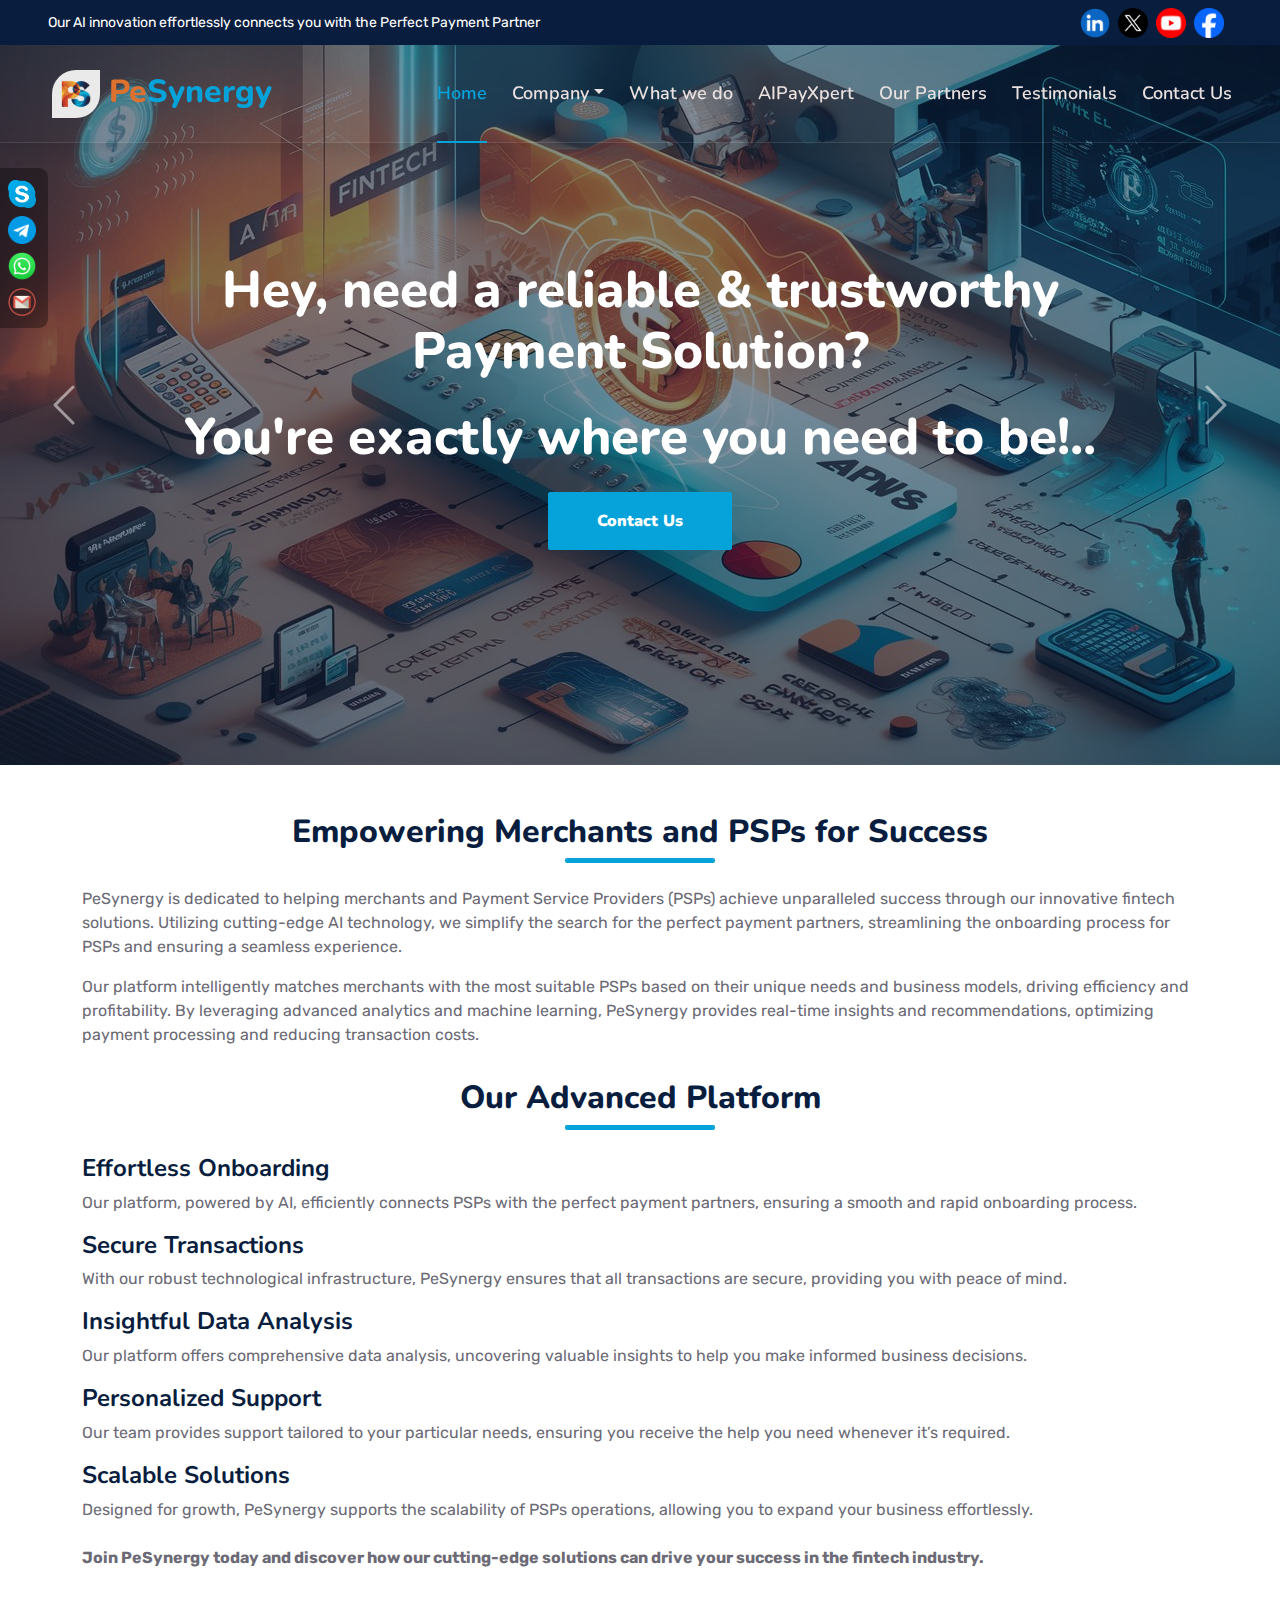
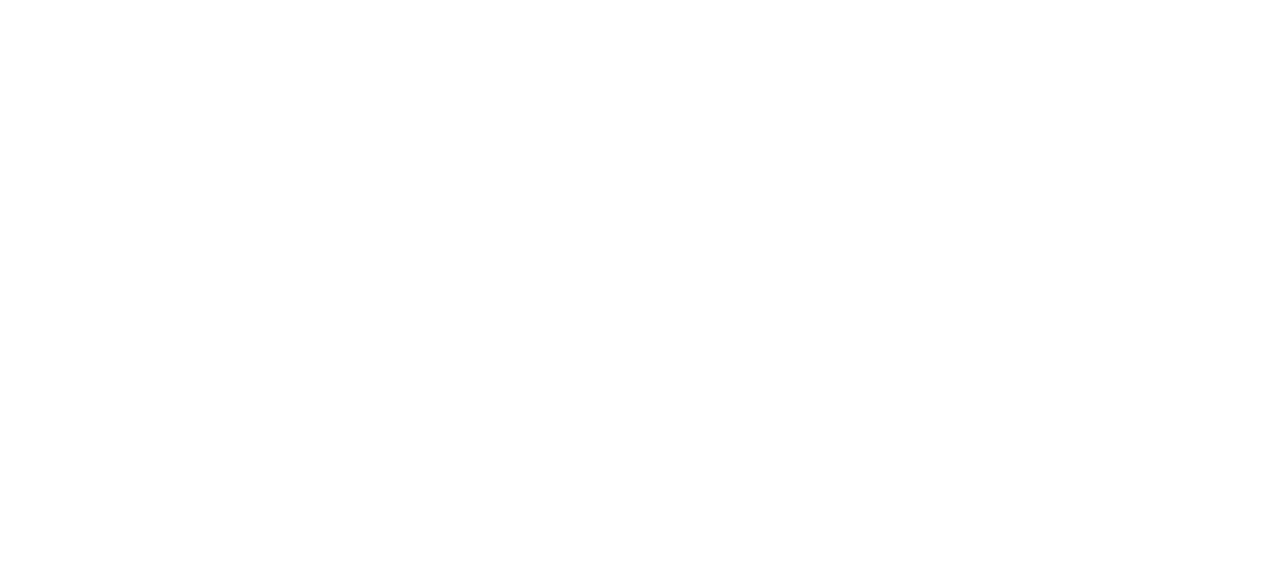
<file: index.html>
<!DOCTYPE html>
<html lang="en">
<head>
    <meta charset="utf-8">
    <title>Home Page</title>
    <meta content="width=device-width, initial-scale=1.0" name="viewport">
    <meta content="Innovative AI Payment Solutions" name="keywords">
    <meta content="Innovative AI Payment Solutions" name="description">

    <!-- Favicon -->
    <link href="img/logo1.png" rel="icon">

    <!-- Google Web Fonts -->
    <link rel="preconnect" href="https://fonts.googleapis.com">
    <link rel="preconnect" href="https://fonts.gstatic.com" crossorigin>
    <link href="https://fonts.googleapis.com/css2?family=Nunito:wght@400;600;700;800&family=Rubik:wght@400;500;600;700&display=swap" rel="stylesheet">

    <!-- Icon Font Stylesheet -->
    <link href="https://cdnjs.cloudflare.com/ajax/libs/font-awesome/5.10.0/css/all.min.css" rel="stylesheet">
    <link href="https://cdn.jsdelivr.net/npm/bootstrap-icons@1.4.1/font/bootstrap-icons.css" rel="stylesheet">

    <!-- Libraries Stylesheet -->
    <link href="lib/owlcarousel/assets/owl.carousel.min.css" rel="stylesheet">
    <link href="lib/animate/animate.min.css" rel="stylesheet">

    <!-- Customized Bootstrap Stylesheet -->
    <link href="css/bootstrap.min.css" rel="stylesheet">

    <!-- Template Stylesheet -->
    <link href="css/style.css" rel="stylesheet">
    <style>
        .footer-logo:hover{
            transform: scale(1.1);
            transition: all 300ms ease;
        }
        .imgicon{
            width: 30px;
            height: 30px;
        }
        .imgicon:hover{
            width: 35px;
            height: 35px;
            transition: all ease-in-out 0.15s;
        }
        .staticicon{
            height: 28px;
            width: 28px;
        }
        .staticicon:hover{
            height: 30px;
            width: 30px;
            transition: all ease-in-out 0.15s;
        }
    </style>
</head>

<body>
    <!-- Spinner Start -->
    <div id="spinner" class="show bg-white position-fixed translate-middle w-100 vh-100 top-50 start-50 d-flex align-items-center justify-content-center">
        <div class="spinner"></div>
    </div>
    <!-- Spinner End -->


    <!-- Topbar Start -->
    <div class="container-fluid bg-dark px-5 d-none d-lg-block">
        <div class="row gx-0">
            <div class="col-lg-8 text-center text-lg-start mb-2 mb-lg-0">
                <div class="d-inline-flex align-items-center" style="height: 45px;">
                    <small class="text-white">Our AI innovation effortlessly connects you with the Perfect Payment Partner</small>
                    
                </div>
            </div>
            <div class="col-lg-4 text-center text-lg-end">
                <div class="d-inline-flex align-items-center" style="height: 45px;">
                    <a class="me-2" href="https://www.linkedin.com/company/pesynergy/"><img  src="img/linkedin.png" alt="linkedin" class="imgicon"></a>
                    <a class="me-2"  href="https://x.com/PeSynergy"><img  src="img/twitter.png" alt="twitter" class="imgicon"></a>
                    <a class="me-2" href="https://www.youtube.com/@PeSynergy"><img  src="img/youtube.png" alt="youtube" class="imgicon"></a>
                    <a class="me-2" href="https://www.facebook.com/profile.php?id=61561035356324"><img  src="img/Facebook.png" alt="Facebook" class="imgicon"></a>
                </div>
            </div>
        </div>
    </div>
    <!-- Topbar End -->
    <div class=" mt-4 py-1 pe-1" style="z-index: 2;width: 3rem;height: 10rem; position:fixed;top:9rem; border-radius: 0px 9px 9px 0px ; background-color: rgba(0, 0, 0, 0.338);">
        <a class="m-2 d-block"  href="skype:live:.cid.ecdfa979459197d7?chat"><img src="img/Skype.png" alt="" class="staticicon"></a>
        <a class="m-2 d-block" href="https://t.me/Pesynergy"><img src="img/telegram.png" alt="" class="staticicon"></a>
        <a class=" m-2 d-block" href="https://wa.me/+919415186482"><img src="img/whatsapp.png" alt="" class="staticicon"></a>
        <a class="m-2 d-block" href="mailto:abhishek@pesynergy.com"><img src="img/gmail.png" alt="" class="staticicon"></a>
    </div>


    <!-- Navbar & Carousel Start -->
    <div class="container-fluid position-relative p-0">
        <!-- Navbar Start -->
        <div class="container-fluid position-relative p-0">
            <nav class="navbar navbar-expand-lg navbar-dark px-5 py-3 py-lg-0">
                <a href="index.html" class="navbar-brand p-0">
                    <h1 class="m-1" style="font-size: clamp(1rem, 4vw, 2rem);">
                    <img src="img/logo.jpeg" style="height: auto; width: clamp(3rem, 1vw, 4.5rem); border-radius: 1.5rem 0rem 1.5rem 0rem;"  alt="">
                    <span style="color:#dd7130;">Pe</span><span style="color:#06A3DA;">Synergy</span></h1>
                </a>
                <button class="navbar-toggler" type="button" data-bs-toggle="collapse" data-bs-target="#navbarCollapse">
                    <span class="fa fa-bars"></span>
                </button>
                <div class="collapse navbar-collapse" id="navbarCollapse">
                    <div class="navbar-nav ms-auto py-0">
                        <a href="index.html" class="nav-item nav-link active">Home</a>
                        
                        <div class="nav-item dropdown">
                            <a href="#" class="nav-link dropdown-toggle" data-bs-toggle="dropdown">Company</a>
                            <div class="dropdown-menu m-0">
                                <a href="vision.html" class="dropdown-item">Vision</a>
                                <a href="mission.html" class="dropdown-item">Mission</a>
                                <a href="expertise.html" class="dropdown-item">Our Expertise</a>
                            </div>
                        </div>
                        <a href="work.html" class="nav-item nav-link">What we do</a>
                        <a href="aipayxpert.html" class="nav-item nav-link">AIPayXpert</a>
                        <a href="partners.html" class="nav-item nav-link ">Our Partners</a>
                        <a href="testimonial.html" class="nav-item nav-link">Testimonials</a>
                        <a href="contact.html" class="nav-item nav-link">Contact Us</a>
                    </div>
                </div>
            </nav>
        </div>
        <!-- Navbar End -->

        <div id="header-carousel" class="carousel slide carousel-fade" data-ride="carousel">
            <div class="carousel-inner">
                <div class="carousel-item active">
                    <img class="w-100" src="img/bkimg1.jpeg" alt="Image">
                    <div class="carousel-caption d-flex flex-column align-items-center justify-content-center">
                        <div class="p-3" style="max-width: 1000px;">
                            <h1 class="display-1 text-white mb-md-4 animated zoomIn" style="font-size: clamp(1.5rem, 4vw, 3.5rem);">Hey, need a reliable & trustworthy <br> Payment Solution?</h1>
                            <h1 class="display-1 text-white mb-md-4 animated zoomIn" style="font-size: clamp(1.5rem, 4vw, 3.5rem);">You're exactly where you need to be!..</h1>
                            <a href="contact.html" class="btn btn-primary py-md-3 px-md-5 animated slideInRight"><strong>Contact Us</strong></a>
                        </div>
                    </div>
                </div>
                <div class="carousel-item">
                    <img class="w-100" src="img/bkimg2.jpg" alt="Image">
                    <div class="carousel-caption d-flex flex-column align-items-center justify-content-center">
                        <div class="p-3" style="max-width: 900px;">
                            <h1 class="display-1 text-white mb-md-4 animated zoomIn" style="font-size: clamp(1.5rem, 4vw, 3.5rem);">Your hunt for the Finest Payment Solution ends here</h1>
                            <a href="contact.html" class="btn btn-primary py-md-3 px-md-5 animated slideInRight"><strong>Contact Us</strong></a>
                        </div>
                    </div>
                </div>
            </div>
            <button class="carousel-control-prev" type="button" data-bs-target="#header-carousel" data-bs-slide="prev">
                <span class="carousel-control-prev-icon" aria-hidden="true"></span>
                <span class="visually-hidden">Previous</span>
            </button>
            <button class="carousel-control-next" type="button" data-bs-target="#header-carousel" data-bs-slide="next">
                <span class="carousel-control-next-icon" aria-hidden="true"></span>
                <span class="visually-hidden">Next</span>
            </button>
        </div>
    </div>
    <!-- Navbar & Carousel End -->


    <div class="fadeInUp wow zoomIn container pt-5" data-wow-delay="0.5s">
        <div class="section-title position-relative pb-1 mb-4 text-center">
            <h2>
                Empowering Merchants and PSPs for Success
            </h2>
        </div>
        <p>
                PeSynergy is dedicated to helping merchants and Payment Service Providers (PSPs) achieve unparalleled success through our innovative fintech solutions. Utilizing cutting-edge AI technology, we simplify the search for the perfect payment partners, streamlining the onboarding process for PSPs and ensuring a seamless experience.
        </p>
        <p>
                Our platform intelligently matches merchants with the most suitable PSPs based on their unique needs and business models, driving efficiency and profitability. By leveraging advanced analytics and machine learning, PeSynergy provides real-time insights and recommendations, optimizing payment processing and reducing transaction costs.
        </p>
        <div class="section-title position-relative pb-1 mb-4 text-center pt-3">
                <h2>
                    Our Advanced Platform
                </h2>
        </div>
        <h4>
                Effortless Onboarding 
        </h4>
            <p>
                Our platform, powered by AI, efficiently connects PSPs with the perfect payment partners, ensuring a smooth and rapid onboarding process.
            </p>
        <h4>
            Secure Transactions 
        </h4>
        <p>
            With our robust technological infrastructure, PeSynergy ensures that all transactions are secure, providing you with peace of mind.
        </p>
        <h4>
            Insightful Data Analysis 
        </h4>
        <p>
            Our platform offers comprehensive data analysis, uncovering valuable insights to help you make informed business decisions.
        </p>
        <h4>
            Personalized Support 
        </h4>
        <p>
            Our team provides support tailored to your particular needs, ensuring you receive the help you need whenever it’s required.
        </p>
        <h4>
            Scalable Solutions 
        </h4>
        <p>
            Designed for growth, PeSynergy supports the scalability of PSPs operations, allowing you to expand your business effortlessly.
        </p>
        <p class="pt-2">
            <strong>
                Join PeSynergy today and discover how our cutting-edge solutions can drive your success in the fintech industry.
            </strong>
        </p>
    </div>

    <!-- Vendor Start -->
    <div class="container-fluid pt-5 wow fadeInUp" data-wow-delay="0.1s">
        <div class="container py-5 mb-5">
            <div class="bg-white">
                <div class="owl-carousel vendor-carousel item-center">
                    <img src="img/partners/amazonpay.png" alt="">
                    <img src="img/partners/ccavenue.png" alt="">
                    <img src="img/partners/instamojo.png" alt="">
                    <img src="img/partners/MobiKwik.png" alt="">
                    <img src="img/partners/PayPal.svg.png" alt="">
                    <img src="img/partners/PayU.png" alt="">
                    <img src="img/partners/PhonePe.png" alt="">
                    <img src="img/partners/postpay.png" alt="">
                    <img src="img/partners/Razorpay.png" alt="">
                    <img src="img/partners/stripe.png" alt="">
                    <img src="img/partners/worldpay-seeklogo copy.jpg" alt="">
                </div>
            </div>
        </div>
    </div>
    <!-- Vendor End -->
    
    <!-- Footer Start -->
    <footer class="container-fluid text-light mt-5 wow fadeInUp" data-wow-delay="0.1s" style="background: #091E3E; visibility: visible; animation-delay: 0.1s; animation-name: fadeInUp;">
        <div class="container">
            <div class="row gx-5 align-items-center">
                <div class="col-lg-4 col-md-12 text-center text-md-center p-3" style="background: #06A3DA;">
                    <a href="/" class="navbar-brand">
                        <h1 class="m-1">
                            <img src="/img/logo.jpeg" class="footer-logo" style="height: auto; width: 4.5rem; border-radius: 1.5rem 0rem 1.5rem 0rem;" alt="">
                            <span style="color: #dd7130;">Pe</span><span style="color: rgb(3, 61, 84);">Synergy</span>
                        </h1>
                    </a>
                    <p class="text-center" style="text-align: justify; padding: 10px 23px 23px 23px; font-size: 15px;">PeSynergy uses innovative AI to pair merchants with the best PSPs, making onboarding seamless, safeguarding transactions, and delivering personalized support and scalable growth options.</p>
                </div>

                <div class="col-lg-4 col-md-6 col-sm-6 mb-lg-5 mb-md-5 mb-sm-5 mt-xs-3 d-flex justify-content-start p-2">
                    <div style="margin-top: 10px; margin-left: 20px;" class="ms-lg-5">
                            <div class="section-title section-title-sm position-relative pb-3 mb-4">
                                <h3 class="text-light mb-0">Get In Touch</h3>
                            </div>
                            <div class="d-flex mb-2">
                                <i class="bi bi-geo-alt text-primary me-2"></i>
                                <p class="mb-0">D-49B, 
                                First Floor, 
                                Sector 26, 
                                Noida-201301 (UP)</p>
                            </div>
                            <div class="d-flex mb-2">
                                <i class="bi bi-envelope-open text-primary me-2"></i>
                                <a href="mailto:contact@pesynergy.com" class="mb-0" style="color: white;">contact@pesynergy.com</a>
                            </div>
                            <div class="d-flex mb-2">
                                <i class="bi bi-telephone text-primary me-2"></i>
                                <a href="tel:+919415186482" class="mb-0" style="color: white;">+91 9415186482</a>
                            </div>
                            
                        </div>
                    </div>

                <!-- Quick Links -->
                <div class="col-lg-4 col-md-6 col-sm-6 text-center p-4">
                    <div style="margin-top: 10px;" class="d-flex flex-column align-items-start">
                        <div class="section-title section-title-sm position-relative pb-3 mb-0 ">
                            <h3 class="text-light mb-0">Quick Links</h3>
                        </div>
                        <div class="link-animated d-flex flex-column align-items-start mt-3">
                            <a class="text-light mb-2" href="index.html"><i class="bi bi-arrow-right text-primary me-2"></i>Home</a>
                            <a class="text-light mb-2" href="work.html"><i class="bi bi-arrow-right text-primary me-2"></i>What We Do</a>
                            <a class="text-light mb-2" href="aipayxpert.html"><i class="bi bi-arrow-right text-primary me-2"></i>AIPayXpert</a>
                            <a class="text-light mb-2" href="partners.html"><i class="bi bi-arrow-right text-primary me-2"></i>Our Partners</a>
                            <a class="text-light mb-2" href="testimonial.html"><i class="bi bi-arrow-right text-primary me-2"></i>Testimonial</a>
                            <a class="text-light" href="contact.html"><i class="bi bi-arrow-right text-primary me-2"></i>Contact Us</a>
                        </div>
                    </div>
                </div>
            </div>
        </div>

        <!-- Bottom Section -->
        <div class="container-fluid text-white" style="background: #061429;">
            <div class="container text-center">
                <div class="row justify-content-center">
                    <div class="col-12">
                        <div class="d-flex align-items-center flex-wrap justify-content-center" style="height: auto;">
                            <p class="my-1 col-lg-3 col-sm-12">© <a class="text-white border-bottom" href="#">PeSynergy</a>. All Rights Reserved.</p>
                            <div class="col-lg-9 col-sm-12 text-center text-lg-end p-2">
                                <div class="d-inline-flex align-items-center justify-content-center flex-wrap">
                                    <a class="me-2" href="https://www.linkedin.com/company/pesynergy/"><img src="/img/linkedin.png" alt="linkedin" class="imgicon" style="width: 30px; height: 30px;"></a>
                                    <a class="me-2" href="https://x.com/PeSynergy"><img src="/img/twitter.png" alt="twitter" class="imgicon" style="width: 30px; height: 30px;"></a>
                                    <a class="me-2" href="https://www.youtube.com/@PeSynergy"><img src="/img/youtube.png" alt="youtube" class="imgicon" style="width: 30px; height: 30px;"></a>
                                    <a class="me-2" href="https://www.facebook.com/profile.php?id=61561035356324"><img src="/img/Facebook.png" alt="Facebook" class="imgicon" style="width: 30px; height: 30px;"></a>
                                </div>
                            </div>
                        </div>
                    </div>
                </div>
            </div>
        </div>
    </footer>

    <!-- Footer End -->

    <!-- Footer End -->


    <!-- Back to Top -->
    <a href="#" class="btn btn-lg btn-primary btn-lg-square rounded back-to-top mb-4"><i class="bi bi-arrow-up"></i></a>


    <!-- JavaScript Libraries -->
    <script src="https://code.jquery.com/jquery-3.4.1.min.js"></script>
    <script src="https://cdn.jsdelivr.net/npm/bootstrap@5.0.0/dist/js/bootstrap.bundle.min.js"></script>
    <script src="lib/wow/wow.min.js"></script>
    <script src="lib/easing/easing.min.js"></script>
    <script src="lib/waypoints/waypoints.min.js"></script>
    <script src="lib/counterup/counterup.min.js"></script>
    <script src="lib/owlcarousel/owl.carousel.min.js"></script>

    <!-- Template Javascript -->
    <script src="js/main.js"></script>
</body>

</html>
</file>
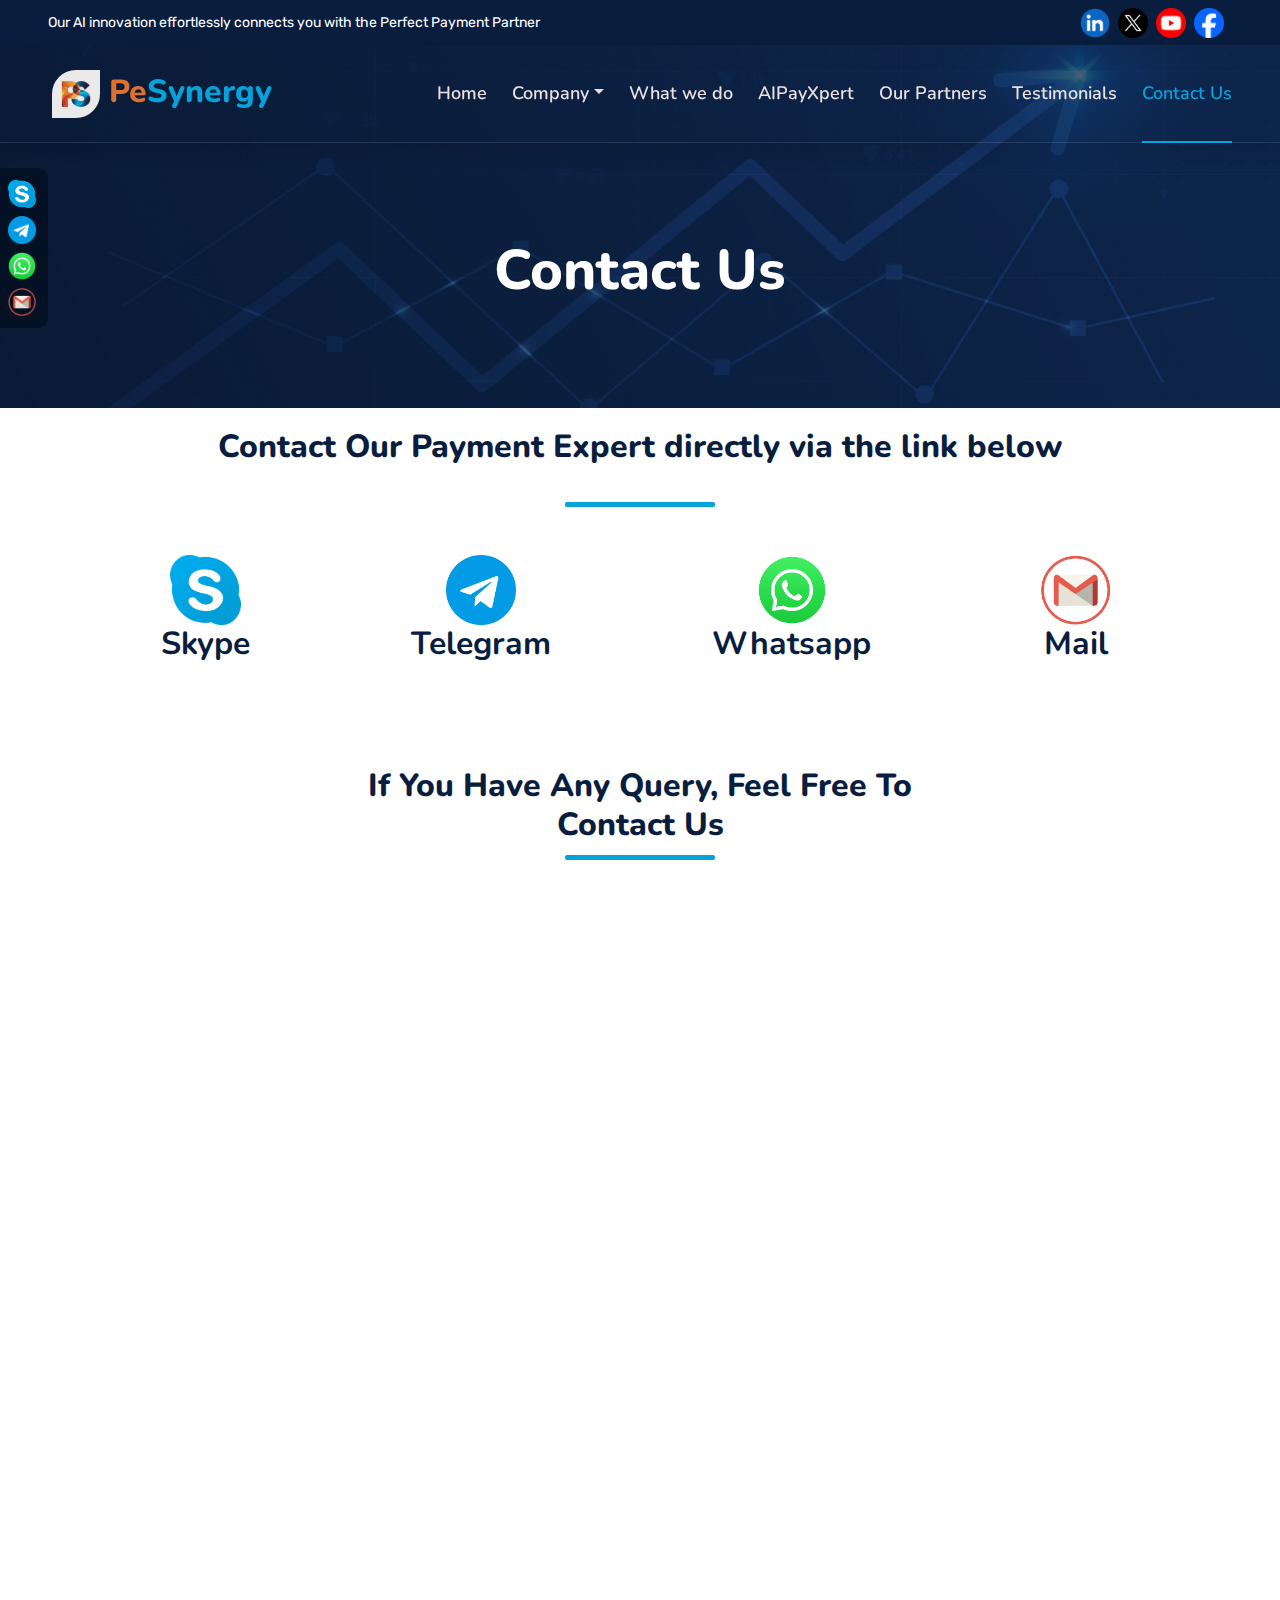
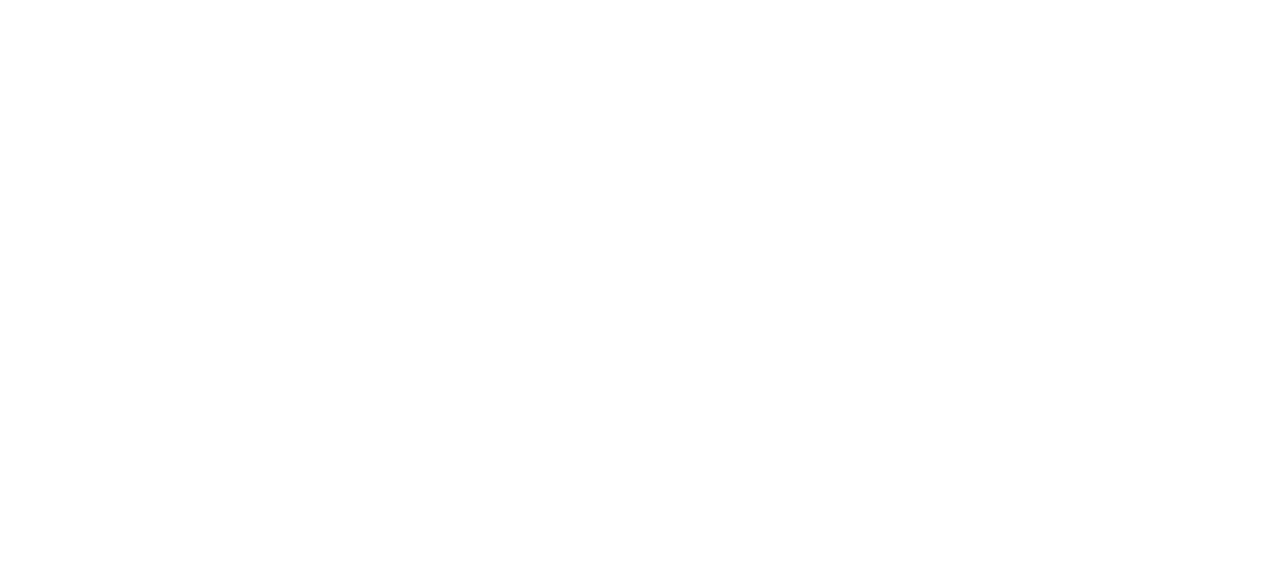
<file: contact.html>
<!DOCTYPE html>
<html lang="en">
<head>
    <meta charset="utf-8">
    <title>Contact Us</title>
    <meta content="width=device-width, initial-scale=1.0" name="viewport">
    <meta content="Innovative AI Payment Solutions" name="keywords">
    <meta content="Innovative AI Payment Solutions" name="description">

    <!-- Favicon -->
    <link href="img/logo1.png" rel="icon">

    <!-- Google Web Fonts -->
    <link rel="preconnect" href="https://fonts.googleapis.com">
    <link rel="preconnect" href="https://fonts.gstatic.com" crossorigin>
    <link
        href="https://fonts.googleapis.com/css2?family=Nunito:wght@400;600;700;800&family=Rubik:wght@400;500;600;700&display=swap"
        rel="stylesheet">

    <!-- Icon Font Stylesheet -->
    <link href="https://cdnjs.cloudflare.com/ajax/libs/font-awesome/5.10.0/css/all.min.css" rel="stylesheet">
    <link href="https://cdn.jsdelivr.net/npm/bootstrap-icons@1.4.1/font/bootstrap-icons.css" rel="stylesheet">

    <!-- Libraries Stylesheet -->
    <link href="lib/owlcarousel/assets/owl.carousel.min.css" rel="stylesheet">
    <link href="lib/animate/animate.min.css" rel="stylesheet">

    <!-- Customized Bootstrap Stylesheet -->
    <link href="css/bootstrap.min.css" rel="stylesheet">

    <!-- Template Stylesheet -->
    <link href="css/style.css" rel="stylesheet">
    <style>
        .footer-logo:hover{
            transform: scale(1.1);
            transition: all 300ms ease;
        }
        .imgicon{
            width: 30px;
            height: 30px;
        }
        .imgicon:hover{
            width: 35px;
            height: 35px;
            transition: all ease-in-out 0.15s;
        }
        .contacticon{
            width: clamp(3rem, 5.5vw, 5rem);
            height: clamp(3rem, 5.5vw, 5rem);
        }
        .contacticon:hover{
            transform: scale(1.1);
            transition: all ease-in-out 0.25s;
        }
        .contacttext{
            font-size: clamp(1rem, 2.5vw, 2rem); 
        }
        .staticicon{
            height: 28px;
            width: 28px;
        }
        .staticicon:hover{
            height: 30px;
            width: 30px;
            transition: all ease-in-out 0.15s;
        }
        .icon-button {
        position: relative;
        }

        .icon-button i {
            transition: transform 0.3s ease-in-out;
        }

        .icon-button:hover i {
            transform: scale(1.3);
        }

        @media (min-width: 540px) {
            .mm {
                margin-left: 10px;
            }
        }

        @media (min-width: 700px) {
            .mm {
                margin-left: 10px;
            }
        }

        @media (min-width: 800px) {
            .mm {
                margin-left: 20px;
            }
        }

        @media (min-width: 968px) {
            .mm {
                margin-left: 30px;
            }
        }
    </style>
</head>

<body>
    <!-- Spinner Start -->
    <div id="spinner"
        class="show bg-white position-fixed translate-middle w-100 vh-100 top-50 start-50 d-flex align-items-center justify-content-center">
        <div class="spinner"></div>
    </div>
    <!-- Spinner End -->


    <!-- Topbar Start -->
    <div class="container-fluid bg-dark px-5 d-none d-lg-block">
        <div class="row gx-0">
            <div class="col-lg-8 text-center text-lg-start mb-2 mb-lg-0">
                <div class="d-inline-flex align-items-center" style="height: 45px;">
                    <small class="text-white">Our AI innovation effortlessly connects you with the Perfect Payment Partner</small>
                </div>
            </div>
            <div class="col-lg-4 text-center text-lg-end">
                <div class="d-inline-flex align-items-center" style="height: 45px;">
                    <a class="me-2" href="https://www.linkedin.com/company/pesynergy/"><img  src="img/linkedin.png" alt="linkedin" class="imgicon"></a>
                    <a class="me-2"  href="https://x.com/PeSynergy"><img  src="img/twitter.png" alt="twitter" class="imgicon"></a>
                    <a class="me-2" href="https://www.youtube.com/@PeSynergy"><img  src="img/youtube.png" alt="youtube" class="imgicon"></a>
                    <a class="me-2" href="https://www.facebook.com/profile.php?id=61561035356324"><img  src="img/Facebook.png" alt="Facebook" class="imgicon"></a>
                </div>
            </div>
        </div>
    </div>
    <!-- Topbar End -->
    <div class=" mt-4 py-1 pe-1" style="z-index: 2;width: 3rem;height: 10rem; position:fixed;top:9rem; border-radius: 0px 9px 9px 0px ; background-color: rgba(0, 0, 0, 0.338);">
        <a class="m-2 d-block"  href="skype:live:.cid.ecdfa979459197d7?chat"><img src="img/Skype.png" alt="" class="staticicon"></a>
        <a class="m-2 d-block" href="https://t.me/Pesynergy"><img src="img/telegram.png" alt="" class="staticicon"></a>
        <a class=" m-2 d-block" href="https://wa.me/+919415186482"><img src="img/whatsapp.png" alt="" class="staticicon"></a>
        <a class="m-2 d-block" href="mailto:abhishek@pesynergy.com"><img src="img/gmail.png" alt="" class="staticicon"></a>
    </div>
    

    <!-- Navbar Start -->
    <div class="container-fluid position-relative p-0">
        <nav class="navbar navbar-expand-lg navbar-dark px-5 py-3 py-lg-0">
            <a href="index.html" class="navbar-brand p-0">
                <h1 class="m-1" style="font-size: clamp(1rem, 4vw, 2rem);">
                <img src="img/logo.jpeg" style="height: auto; width: clamp(3rem, 1vw, 4.5rem); border-radius: 1.5rem 0rem 1.5rem 0rem;"  alt="">
                <span style="color:#dd7130;">Pe</span><span style="color:#06A3DA;">Synergy</span></h1>
            </a>
            <button class="navbar-toggler" type="button" data-bs-toggle="collapse" data-bs-target="#navbarCollapse">
                <span class="fa fa-bars"></span>
            </button>
            <div class="collapse navbar-collapse" id="navbarCollapse">
                <div class="navbar-nav ms-auto py-0">
                    <a href="index.html" class="nav-item nav-link ">Home</a>
                    
                    <div class="nav-item dropdown">
                        <a href="#" class="nav-link dropdown-toggle" data-bs-toggle="dropdown">Company</a>
                        <div class="dropdown-menu m-0">
                            <a href="vision.html" class="dropdown-item">Vision</a>
                            <a href="mission.html" class="dropdown-item">Mission</a>
                            <a href="expertise.html" class="dropdown-item">Our Expertise</a>
                        </div>
                    </div>
                    <a href="work.html" class="nav-item nav-link">What we do</a>
                    <a href="aipayxpert.html" class="nav-item nav-link">AIPayXpert</a>
                    <a href="partners.html" class="nav-item nav-link ">Our Partners</a>
                    <a href="testimonial.html" class="nav-item nav-link">Testimonials</a>
                    <a href="contact.html" class="nav-item nav-link active">Contact Us</a>
                </div>
            </div>
        </nav>

        <div class="container-fluid bg-primary py-5 bg-header" style="margin-bottom: 20px;">
            <div class="row py-5">
                <div class="col-12 pt-lg-5 mt-lg-5 text-center">
                    <h1 class="display-4 text-white animated zoomIn">Contact Us</h1>
                </div>
            </div>
        </div>
    </div>
    <!-- Navbar End -->


    <div class="">
        <div class="section-title text-center position-relative pb-3 mb-5 mx-auto" >
            <h2 class="text-center mb-4">Contact Our Payment Expert directly via the link below</h2>
        </div>
        <div class="d-flex justify-content-evenly mt-4 flex-wrap">
            <div>
                <div class="text-center">
                    <a class="m-2 " href="skype:live:.cid.ecdfa979459197d7?chat"><img
                            src="img/Skype.png" class="contacticon" ></a>
                </div>
                <h3 class="contacttext">Skype</h3>
            </div>
            <div>
                <div class="text-center">
                    <a class="m-2" href="https://t.me/Pesynergy"><img src="img/telegram.png"
                        class="contacticon" ></a>
                </div>
                <h3 class="contacttext">Telegram</h3>
            </div>
            <div>
                <div class="text-center">

                    <a class="m-2" href="https://wa.me/+919415186482"><img
                        class="contacticon"  src="img/whatsapp.png" alt=""></a>
                </div>
                <h3 class="contacttext">Whatsapp</h3>
            </div>
            <div>
                <div class="text-center">
                    <a class="m-2" href="mailto:contact@pesynergy.com"><img src="img/gmail.png"
                        class="contacticon" ></a>
                </div>
                <h3 class="text-center contacttext">Mail</h3>
            </div>
        </div>
    </div>


    <!-- Contact Start -->
    <div class="container-fluid py-5 wow fadeInUp" data-wow-delay="0.1s">
        <div class="container py-5">
            <div class=" text-center position-relative pb-3 mb-5 mx-auto" style="max-width: 600px;">
                <div class="section-title text-center position-relative pb-3 mb-5 mx-auto" >
                    <h2 class="mb-0">If You Have Any Query, Feel Free To Contact Us</h2>
                </div>
            </div>
            <div class="row g-5 mb-5">
                <div class="col-lg-4">
                    <div class="d-flex align-items-center wow fadeIn" data-wow-delay="0.4s">
                        <div class="bg-primary d-flex align-items-center icon-button justify-content-center rounded"
                            style="width: 50px; height: 50px;">
                            <i class="fa fa-envelope-open text-white"></i>
                        </div>
                        <div class="ps-4">
                            <h5 style="font-size:15px;"  class="mb-2">Email to get free quote</h5>
                            <a href="mailto:contact@pesynergy.com">
                                <h5 style="font-size:15px;"  class="text-primary mb-0">contact@pesynergy.com</h5>
                            </a>
                        </div>
                    </div>
                </div>
                <div class="col-lg-4">
                    <div class="d-flex align-items-center wow fadeIn" data-wow-delay="0.1s">
                        <div class="bg-primary d-flex align-items-center icon-button justify-content-center rounded"
                            style="width: 50px; height: 50px;">
                            <i class="fa fa-phone-alt text-white"></i>
                        </div>
                        <div class="ps-4">
                            <h5 style="font-size:15px;"  class="mb-2">Call to ask any question</h5>
                            <h5 style="font-size:15px;"  class="text-primary mb-0">+91 9415186482</h5>
                        </div>
                    </div>
                </div>
                <div class="col-lg-4">
                    <div class="d-flex align-items-center wow fadeIn" data-wow-delay="0.8s">
                        <div class="bg-primary d-flex align-items-center icon-button justify-content-center rounded"
                            style="width: 50px; height: 50px;">
                            <i class="fa fa-map-marker-alt text-white"></i>
                        </div>
                        <div class="ps-4">
                            <h5 style="font-size:15px;"  class="mb-2">Visit our office</h5>
                            <h5 style="font-size:15px;"  class="text-primary mb-0">D-49B, First Floor, Sector-<br/> 26, Noida-201301 (UP)</h5>
                        </div>
                    </div>
                </div>
            </div>
            <div class="row g-5">
                <div class="w-100 wow slideInUp" data-wow-delay="0.6s">
                    <iframe
                        src="https://www.google.com/maps/embed?pb=!1m18!1m12!1m3!1d7007.361901598329!2d77.32994208797234!3d28.579341824399265!2m3!1f0!2f0!3f0!3m2!1i1024!2i768!4f13.1!3m3!1m2!1s0x390ce5ad06019309%3A0x310f04232e5a0129!2sSector%2026%2C%20Noida%2C%20Uttar%20Pradesh%20201301!5e0!3m2!1sen!2sin!4v1717839227193!5m2!1sen!2sin"
                        width="100%" height="450" style="border:0;" allowfullscreen="" loading="lazy"
                        referrerpolicy="no-referrer-when-downgrade"></iframe>
                </div>
            </div>
        </div>
    </div>
    <!-- Contact End -->


    <!-- Vendor Start -->
    <div class="container-fluid wow fadeInUp" data-wow-delay="0.1s">
        <div class="container py-5 mb-5">
            <div class="bg-white">
                <div class="owl-carousel vendor-carousel item-center">
                    <img src="img/partners/amazonpay.png" alt="">
                    <img src="img/partners/ccavenue.png" alt="">
                    <img src="img/partners/instamojo.png" alt="">
                    <img src="img/partners/MobiKwik.png" alt="">
                    <img src="img/partners/PayPal.svg.png" alt="">
                    <img src="img/partners/PayU.png" alt="">
                    <img src="img/partners/PhonePe.png" alt="">
                    <img src="img/partners/postpay.png" alt="">
                    <img src="img/partners/Razorpay.png" alt="">
                    <img src="img/partners/stripe.png" alt="">
                    <img src="img/partners/worldpay-seeklogo copy.jpg" alt="">
                </div>
            </div>
        </div>
    </div>
    <!-- Vendor End -->


    <!-- Footer Start -->
    <footer class="container-fluid text-light mt-5 wow fadeInUp" data-wow-delay="0.1s" style="background: #091E3E; visibility: visible; animation-delay: 0.1s; animation-name: fadeInUp;">
        <div class="container">
            <div class="row gx-5 align-items-center">
                <div class="col-lg-4 col-md-12 text-center text-md-center p-3" style="background: #06A3DA;">
                    <a href="/" class="navbar-brand">
                        <h1 class="m-1">
                            <img src="/img/logo.jpeg" class="footer-logo" style="height: auto; width: 4.5rem; border-radius: 1.5rem 0rem 1.5rem 0rem;" alt="">
                            <span style="color: #dd7130;">Pe</span><span style="color: rgb(3, 61, 84);">Synergy</span>
                        </h1>
                    </a>
                    <p class="text-center" style="text-align: justify; padding: 10px 23px 23px 23px; font-size: 15px;">PeSynergy uses innovative AI to pair merchants with the best PSPs, making onboarding seamless, safeguarding transactions, and delivering personalized support and scalable growth options.</p>
                </div>

                <div class="col-lg-4 col-md-6 col-sm-6 mb-lg-5 mb-md-5 mb-sm-5 mt-xs-3 d-flex justify-content-start p-2">
                    <div style="margin-top: 10px; margin-left: 20px;" class="ms-lg-5">
                            <div class="section-title section-title-sm position-relative pb-3 mb-4">
                                <h3 class="text-light mb-0">Get In Touch</h3>
                            </div>
                            <div class="d-flex mb-2">
                                <i class="bi bi-geo-alt text-primary me-2"></i>
                                <p class="mb-0">D-49B, 
                                First Floor, 
                                Sector 26, 
                                Noida-201301 (UP)</p>
                            </div>
                            <div class="d-flex mb-2">
                                <i class="bi bi-envelope-open text-primary me-2"></i>
                                <a href="mailto:contact@pesynergy.com" class="mb-0" style="color: white;">contact@pesynergy.com</a>
                            </div>
                            <div class="d-flex mb-2">
                                <i class="bi bi-telephone text-primary me-2"></i>
                                <a href="tel:+919415186482" class="mb-0" style="color: white;">+91 9415186482</a>
                            </div>
                            
                        </div>
                    </div>

                <!-- Quick Links -->
                <div class="col-lg-4 col-md-6 col-sm-6 text-center p-4">
                    <div style="margin-top: 10px;" class="d-flex flex-column align-items-start">
                        <div class="section-title section-title-sm position-relative pb-3 mb-0 ">
                            <h3 class="text-light mb-0">Quick Links</h3>
                        </div>
                        <div class="link-animated d-flex flex-column align-items-start mt-3">
                            <a class="text-light mb-2" href="index.html"><i class="bi bi-arrow-right text-primary me-2"></i>Home</a>
                            <a class="text-light mb-2" href="work.html"><i class="bi bi-arrow-right text-primary me-2"></i>What We Do</a>
                            <a class="text-light mb-2" href="aipayxpert.html"><i class="bi bi-arrow-right text-primary me-2"></i>AIPayXpert</a>
                            <a class="text-light mb-2" href="partners.html"><i class="bi bi-arrow-right text-primary me-2"></i>Our Partners</a>
                            <a class="text-light mb-2" href="testimonial.html"><i class="bi bi-arrow-right text-primary me-2"></i>Testimonial</a>
                            <a class="text-light" href="contact.html"><i class="bi bi-arrow-right text-primary me-2"></i>Contact Us</a>
                        </div>
                    </div>
                </div>
            </div>
        </div>

        <!-- Bottom Section -->
        <div class="container-fluid text-white" style="background: #061429;">
            <div class="container text-center">
                <div class="row justify-content-center">
                    <div class="col-12">
                        <div class="d-flex align-items-center flex-wrap justify-content-center" style="height: auto;">
                            <p class="my-1 col-lg-3 col-sm-12">© <a class="text-white border-bottom" href="#">PeSynergy</a>. All Rights Reserved.</p>
                            <div class="col-lg-9 col-sm-12 text-center text-lg-end p-2">
                                <div class="d-inline-flex align-items-center justify-content-center flex-wrap">
                                    <a class="me-2" href="https://www.linkedin.com/company/pesynergy/"><img src="/img/linkedin.png" alt="linkedin" class="imgicon" style="width: 30px; height: 30px;"></a>
                                    <a class="me-2" href="https://x.com/PeSynergy"><img src="/img/twitter.png" alt="twitter" class="imgicon" style="width: 30px; height: 30px;"></a>
                                    <a class="me-2" href="https://www.youtube.com/@PeSynergy"><img src="/img/youtube.png" alt="youtube" class="imgicon" style="width: 30px; height: 30px;"></a>
                                    <a class="me-2" href="https://www.facebook.com/profile.php?id=61561035356324"><img src="/img/Facebook.png" alt="Facebook" class="imgicon" style="width: 30px; height: 30px;"></a>
                                </div>
                            </div>
                        </div>
                    </div>
                </div>
            </div>
        </div>
    </footer>

    <!-- Footer End -->


    <!-- Back to Top -->
    <a href="#" class="btn btn-lg btn-primary btn-lg-square rounded back-to-top mb-4"><i class="bi bi-arrow-up"></i></a>


    <!-- JavaScript Libraries -->
    <script src="https://code.jquery.com/jquery-3.4.1.min.js"></script>
    <script src="https://cdn.jsdelivr.net/npm/bootstrap@5.0.0/dist/js/bootstrap.bundle.min.js"></script>
    <script src="lib/wow/wow.min.js"></script>
    <script src="lib/easing/easing.min.js"></script>
    <script src="lib/waypoints/waypoints.min.js"></script>
    <script src="lib/counterup/counterup.min.js"></script>
    <script src="lib/owlcarousel/owl.carousel.min.js"></script>
    

    <!-- Template Javascript -->
    <script src="js/main.js"></script>
</body>

</html>
</file>
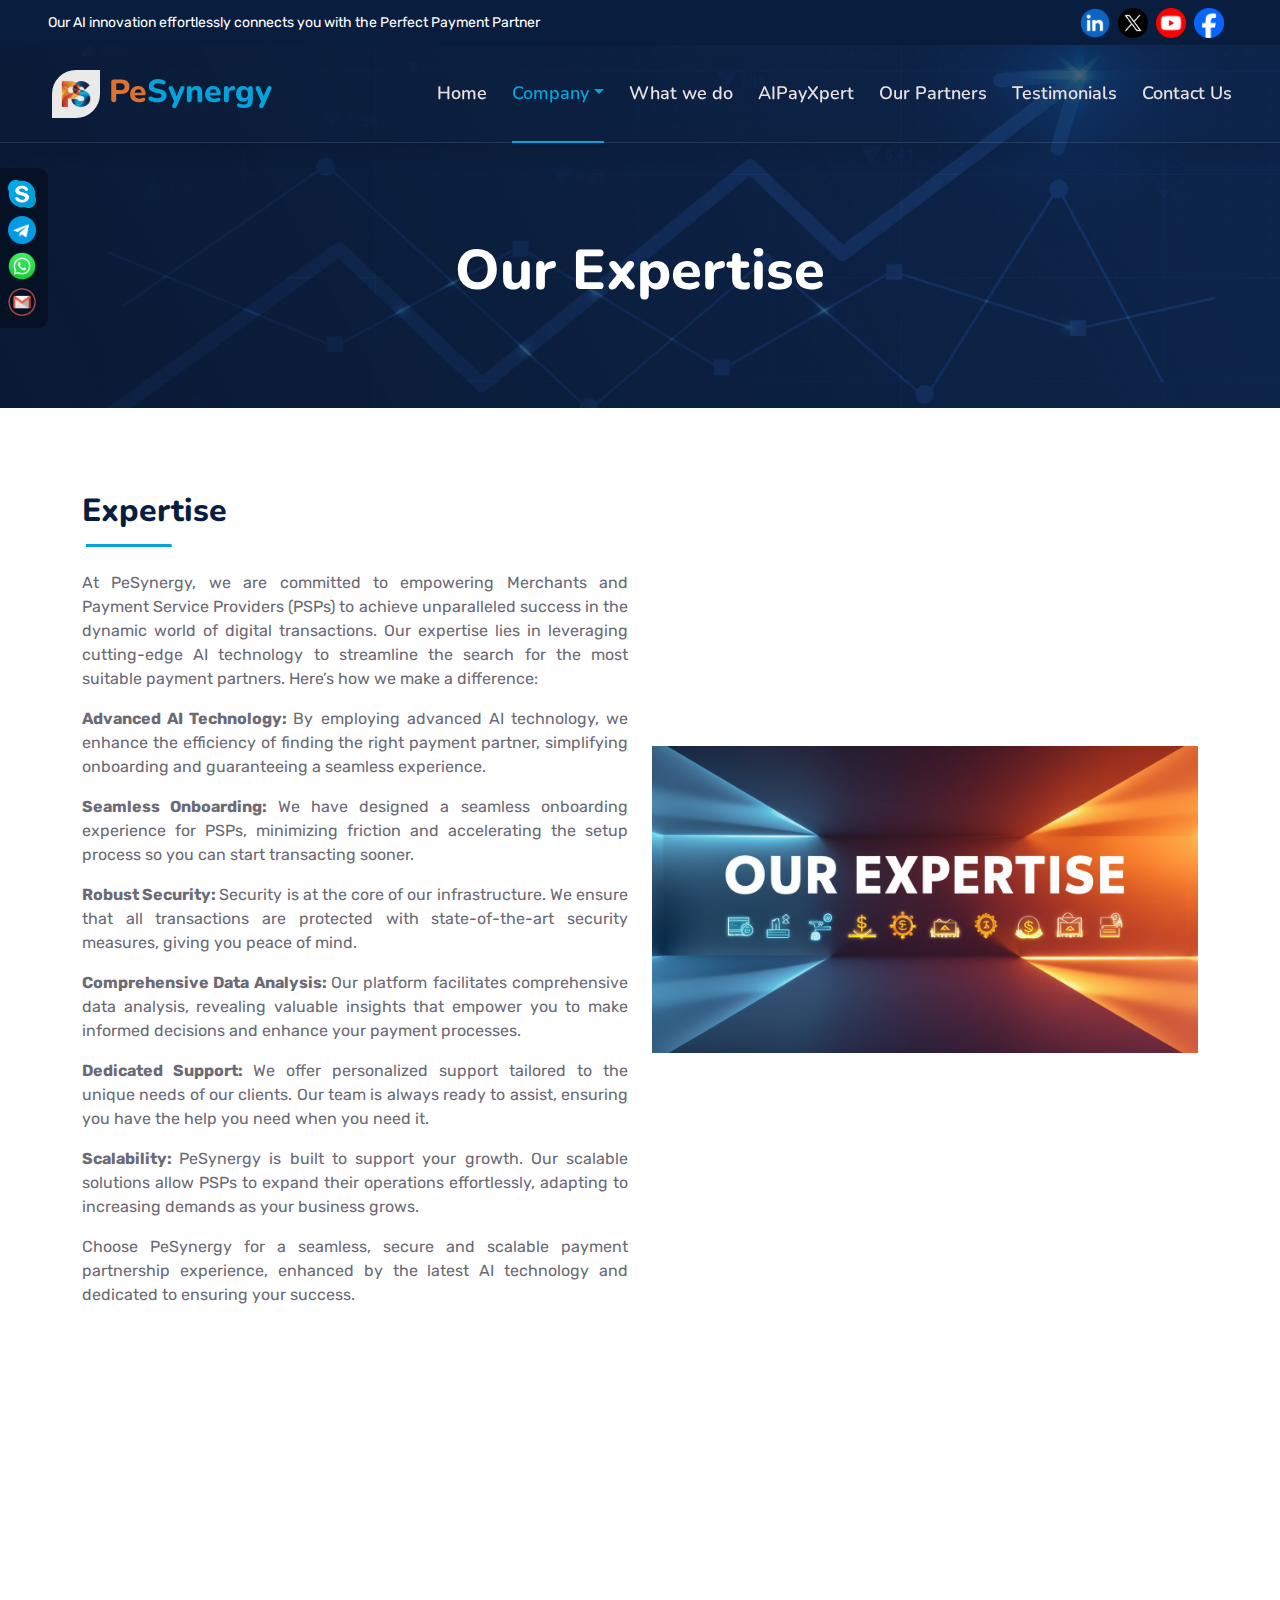
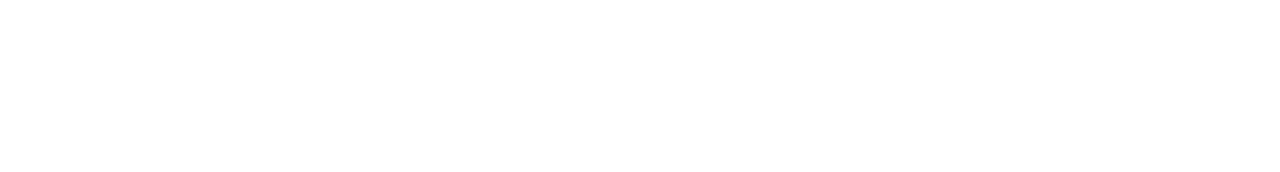
<file: expertise.html>
<!DOCTYPE html>
<html lang="en">
<head>
    <meta charset="utf-8">
    <title>Our  Expertise</title>
    <meta content="width=device-width, initial-scale=1.0" name="viewport">
    <meta content="Innovative AI Payment Solutions" name="keywords">
    <meta content="Innovative AI Payment Solutions" name="description">

    <!-- Favicon -->
    <link href="img/logo1.png" rel="icon">

    <!-- Google Web Fonts -->
    <link rel="preconnect" href="https://fonts.googleapis.com">
    <link rel="preconnect" href="https://fonts.gstatic.com" crossorigin>
    <link href="https://fonts.googleapis.com/css2?family=Nunito:wght@400;600;700;800&family=Rubik:wght@400;500;600;700&display=swap" rel="stylesheet">

    <!-- Icon Font Stylesheet -->
    <link href="https://cdnjs.cloudflare.com/ajax/libs/font-awesome/5.10.0/css/all.min.css" rel="stylesheet">
    <link href="https://cdn.jsdelivr.net/npm/bootstrap-icons@1.4.1/font/bootstrap-icons.css" rel="stylesheet">

    <!-- Libraries Stylesheet -->
    <link href="lib/owlcarousel/assets/owl.carousel.min.css" rel="stylesheet">
    <link href="lib/animate/animate.min.css" rel="stylesheet">

    <!-- Customized Bootstrap Stylesheet -->
    <link href="css/bootstrap.min.css" rel="stylesheet">

    <!-- Template Stylesheet -->
    <link href="css/style.css" rel="stylesheet">
    <style>
        .footer-logo:hover{
            transform: scale(1.1);
            transition: all 300ms ease;
        }
        .imgicon{
            width: 30px;
            height: 30px;
        }
        .imgicon:hover{
            width: 35px;
            height: 35px;
            transition: all ease-in-out 0.15s;
        }
        .shrink img {
        transition: 1s ease;
        }
        .shrink img:hover{
        -webkit-transform: scale(0.8);
        -ms-transform: scale(0.8);
        transform: scale(0.8);
        transition: 1s ease;
        }
        .staticicon{
            height: 28px;
            width: 28px;
        }
        .staticicon:hover{
            height: 30px;
            width: 30px;
            transition: all ease-in-out 0.15s;
        }
    </style>
</head>

<body>
    <!-- Spinner Start -->
    <div id="spinner" class="show bg-white position-fixed translate-middle w-100 vh-100 top-50 start-50 d-flex align-items-center justify-content-center">
        <div class="spinner"></div>
    </div>
    <!-- Spinner End -->


    <!-- Topbar Start -->
    <div class="container-fluid bg-dark px-5 d-none d-lg-block">
        <div class="row gx-0">
            <div class="col-lg-8 text-center text-lg-start mb-2 mb-lg-0">
                <div class="d-inline-flex align-items-center" style="height: 45px;">
                    <small class="text-white">Our AI innovation effortlessly connects you with the Perfect Payment Partner</small>
                </div>
            </div>
            <div class="col-lg-4 text-center text-lg-end">
                <div class="d-inline-flex align-items-center" style="height: 45px;">
                    <a class="me-2" href="https://www.linkedin.com/company/pesynergy/"><img  src="img/linkedin.png" alt="linkedin" class="imgicon"></a>
                    <a class="me-2"  href="https://x.com/PeSynergy"><img  src="img/twitter.png" alt="twitter" class="imgicon"></a>
                    <a class="me-2" href="https://www.youtube.com/@PeSynergy"><img  src="img/youtube.png" alt="youtube" class="imgicon"></a>
                    <a class="me-2" href="https://www.facebook.com/profile.php?id=61561035356324"><img  src="img/Facebook.png" alt="Facebook" class="imgicon"></a>
                </div>
            </div>
        </div>
    </div>
    <!-- Topbar End -->
    <div class=" mt-4 py-1 pe-1" style="z-index: 2;width: 3rem;height: 10rem; position:fixed;top:9rem; border-radius: 0px 9px 9px 0px ; background-color: rgba(0, 0, 0, 0.338);">
        <a class="m-2 d-block"  href="skype:live:.cid.ecdfa979459197d7?chat"><img src="img/Skype.png" alt="" class="staticicon"></a>
        <a class="m-2 d-block" href="https://t.me/Pesynergy"><img src="img/telegram.png" alt="" class="staticicon"></a>
        <a class=" m-2 d-block" href="https://wa.me/+919415186482"><img src="img/whatsapp.png" alt="" class="staticicon"></a>
        <a class="m-2 d-block" href="mailto:abhishek@pesynergy.com"><img src="img/gmail.png" alt="" class="staticicon"></a>
    </div>


    <!-- Navbar Start -->
    <div class="container-fluid position-relative p-0">
        <nav class="navbar navbar-expand-lg navbar-dark px-5 py-3 py-lg-0">
            <a href="index.html" class="navbar-brand p-0">
                <h1 class="m-1" style="font-size: clamp(1rem, 4vw, 2rem);">
                <img src="img/logo.jpeg" style="height: auto; width: clamp(3rem, 1vw, 4.5rem); border-radius: 1.5rem 0rem 1.5rem 0rem;"  alt="">
                <span style="color:#dd7130;">Pe</span><span style="color:#06A3DA;">Synergy</span></h1>
            </a>
            <button class="navbar-toggler" type="button" data-bs-toggle="collapse" data-bs-target="#navbarCollapse">
                <span class="fa fa-bars"></span>
            </button>
            <div class="collapse navbar-collapse" id="navbarCollapse">
                <div class="navbar-nav ms-auto py-0">
                    <a href="index.html" class="nav-item nav-link ">Home</a>
                    
                    <div class="nav-item dropdown">
                        <a href="#" class="nav-link dropdown-toggle active" data-bs-toggle="dropdown">Company</a>
                        <div class="dropdown-menu m-0">
                            <a href="vision.html" class="dropdown-item">Vision</a>
                            <a href="mission.html" class="dropdown-item">Mission</a>
                            <a href="expertise.html" class="dropdown-item">Our Expertise</a>
                        </div>
                    </div>
                    <a href="work.html" class="nav-item nav-link">What we do</a>
                    <a href="aipayxpert.html" class="nav-item nav-link">AIPayXpert</a>
                    <a href="partners.html" class="nav-item nav-link ">Our Partners</a>
                    <a href="testimonial.html" class="nav-item nav-link">Testimonials</a>
                    <a href="contact.html" class="nav-item nav-link">Contact Us</a>
                </div>
            </div>
        </nav>

        <div class="container-fluid bg-primary py-5 bg-header" style="margin-bottom: 20px;">
            <div class="row py-5">
                <div class="col-12 pt-lg-5 mt-lg-5 text-center">
                    <h1 class="display-4 text-white animated zoomIn">Our  Expertise</h1>
                </div>
            </div>
        </div>
    </div>
    <!-- Navbar End -->
    

    <!-- Testimonial Start -->
    <div class="container mx-auto py-5 wow fadeInUp p-0 m-0 row flex-wrap-reverse " data-wow-delay="0.1s">
        <div class="container col-lg-6 col-md-12 col-sm-12">
            <div class="section-title section-title-sm position-relative pb-3 mb-4">
                <h2 class="mb-0 mt-3">Expertise</h2>
            </div>
            <div class="row g-5">
                <div class=" wow zoomIn" data-wow-delay="0.9s">
                    <p style="text-align: justify;">
                        At PeSynergy, we are committed to empowering Merchants and Payment Service Providers (PSPs) to achieve unparalleled success in the dynamic world of digital transactions. Our expertise lies in leveraging cutting-edge AI technology to streamline the search for the most suitable payment partners. Here’s how we make a difference:
                    </p>
                    <p style="text-align: justify;">
                        <strong>
                            Advanced AI Technology:
                        </strong>
                        By employing advanced AI technology, we enhance the efficiency of finding the right payment partner, simplifying onboarding and guaranteeing a seamless experience.
                    </p>
                    <p style="text-align: justify;">
                        <strong>
                            Seamless Onboarding:
                        </strong>
                        We have designed a seamless onboarding experience for PSPs, minimizing friction and accelerating the setup process so you can start transacting sooner.
                    </p>
                    <p style="text-align: justify;">
                        <strong>
                            Robust Security:
                        </strong>
                        Security is at the core of our infrastructure. We ensure that all transactions are protected with state-of-the-art security measures, giving you peace of mind.
                    </p>
                    <p style="text-align: justify;">
                        <strong>
                            Comprehensive Data Analysis:
                        </strong>
                        Our platform facilitates comprehensive data analysis, revealing valuable insights that empower you to make informed decisions and enhance your payment processes.
                    </p>
                    <p style="text-align: justify;">
                        <strong>
                        Dedicated Support:
                        </strong>
                        We offer personalized support tailored to the unique needs of our clients. Our team is always ready to assist, ensuring you have the help you need when you need it.
                    </p>
                    <p style="text-align: justify;">
                        <strong>
                        Scalability:
                        </strong>
                        PeSynergy is built to support your growth. Our scalable solutions allow PSPs to expand their operations effortlessly, adapting to increasing demands as your business grows.
                    </p>
                    <p style="text-align: justify;">
                        Choose PeSynergy for a seamless, secure and scalable payment partnership experience, enhanced by the latest AI technology and dedicated to ensuring your success.
                    </p>
                </div>
            </div>
        </div>
        <div class="wow zoomIn col-lg-6 col-md-12 col-sm-12 align-items-center d-flex shrink" data-wow-delay="0.9s">
            <img src="img/expertise.jpeg" class="img-fluid" alt="">
        </div>
    </div>
    <!-- Testimonial End -->


    <!-- Footer Start -->
    <footer class="container-fluid text-light mt-5 wow fadeInUp" data-wow-delay="0.1s" style="background: #091E3E; visibility: visible; animation-delay: 0.1s; animation-name: fadeInUp;">
        <div class="container">
            <div class="row gx-5 align-items-center">
                <div class="col-lg-4 col-md-12 text-center text-md-center p-3" style="background: #06A3DA;">
                    <a href="/" class="navbar-brand">
                        <h1 class="m-1">
                            <img src="/img/logo.jpeg" class="footer-logo" style="height: auto; width: 4.5rem; border-radius: 1.5rem 0rem 1.5rem 0rem;" alt="">
                            <span style="color: #dd7130;">Pe</span><span style="color: rgb(3, 61, 84);">Synergy</span>
                        </h1>
                    </a>
                    <p class="text-center" style="text-align: justify; padding: 10px 23px 23px 23px; font-size: 15px;">PeSynergy uses innovative AI to pair merchants with the best PSPs, making onboarding seamless, safeguarding transactions, and delivering personalized support and scalable growth options.</p>
                </div>

                <div class="col-lg-4 col-md-6 col-sm-6 mb-lg-5 mb-md-5 mb-sm-5 mt-xs-3 d-flex justify-content-start p-2">
                    <div style="margin-top: 10px; margin-left: 20px;" class="ms-lg-5">
                            <div class="section-title section-title-sm position-relative pb-3 mb-4">
                                <h3 class="text-light mb-0">Get In Touch</h3>
                            </div>
                            <div class="d-flex mb-2">
                                <i class="bi bi-geo-alt text-primary me-2"></i>
                                <p class="mb-0">D-49B, 
                                First Floor, 
                                Sector 26, 
                                Noida-201301 (UP)</p>
                            </div>
                            <div class="d-flex mb-2">
                                <i class="bi bi-envelope-open text-primary me-2"></i>
                                <a href="mailto:contact@pesynergy.com" class="mb-0" style="color: white;">contact@pesynergy.com</a>
                            </div>
                            <div class="d-flex mb-2">
                                <i class="bi bi-telephone text-primary me-2"></i>
                                <a href="tel:+919415186482" class="mb-0" style="color: white;">+91 9415186482</a>
                            </div>
                            
                        </div>
                    </div>

                <!-- Quick Links -->
                <div class="col-lg-4 col-md-6 col-sm-6 text-center p-4">
                    <div style="margin-top: 10px;" class="d-flex flex-column align-items-start">
                        <div class="section-title section-title-sm position-relative pb-3 mb-0 ">
                            <h3 class="text-light mb-0">Quick Links</h3>
                        </div>
                        <div class="link-animated d-flex flex-column align-items-start mt-3">
                            <a class="text-light mb-2" href="index.html"><i class="bi bi-arrow-right text-primary me-2"></i>Home</a>
                            <a class="text-light mb-2" href="work.html"><i class="bi bi-arrow-right text-primary me-2"></i>What We Do</a>
                            <a class="text-light mb-2" href="aipayxpert.html"><i class="bi bi-arrow-right text-primary me-2"></i>AIPayXpert</a>
                            <a class="text-light mb-2" href="partners.html"><i class="bi bi-arrow-right text-primary me-2"></i>Our Partners</a>
                            <a class="text-light mb-2" href="testimonial.html"><i class="bi bi-arrow-right text-primary me-2"></i>Testimonial</a>
                            <a class="text-light" href="contact.html"><i class="bi bi-arrow-right text-primary me-2"></i>Contact Us</a>
                        </div>
                    </div>
                </div>
            </div>
        </div>

        <!-- Bottom Section -->
        <div class="container-fluid text-white" style="background: #061429;">
            <div class="container text-center">
                <div class="row justify-content-center">
                    <div class="col-12">
                        <div class="d-flex align-items-center flex-wrap justify-content-center" style="height: auto;">
                            <p class="my-1 col-lg-3 col-sm-12">© <a class="text-white border-bottom" href="#">PeSynergy</a>. All Rights Reserved.</p>
                            <div class="col-lg-9 col-sm-12 text-center text-lg-end p-2">
                                <div class="d-inline-flex align-items-center justify-content-center flex-wrap">
                                    <a class="me-2" href="https://www.linkedin.com/company/pesynergy/"><img src="/img/linkedin.png" alt="linkedin" class="imgicon" style="width: 30px; height: 30px;"></a>
                                    <a class="me-2" href="https://x.com/PeSynergy"><img src="/img/twitter.png" alt="twitter" class="imgicon" style="width: 30px; height: 30px;"></a>
                                    <a class="me-2" href="https://www.youtube.com/@PeSynergy"><img src="/img/youtube.png" alt="youtube" class="imgicon" style="width: 30px; height: 30px;"></a>
                                    <a class="me-2" href="https://www.facebook.com/profile.php?id=61561035356324"><img src="/img/Facebook.png" alt="Facebook" class="imgicon" style="width: 30px; height: 30px;"></a>
                                </div>
                            </div>
                        </div>
                    </div>
                </div>
            </div>
        </div>
    </footer>

    <!-- Footer End -->
    

    <!-- Back to Top -->
    <a href="#" class="btn btn-lg btn-primary btn-lg-square rounded back-to-top mb-4"><i class="bi bi-arrow-up"></i></a>


    <!-- JavaScript Libraries -->
    <script src="https://code.jquery.com/jquery-3.4.1.min.js"></script>
    <script src="https://cdn.jsdelivr.net/npm/bootstrap@5.0.0/dist/js/bootstrap.bundle.min.js"></script>
    <script src="lib/wow/wow.min.js"></script>
    <script src="lib/easing/easing.min.js"></script>
    <script src="lib/waypoints/waypoints.min.js"></script>
    <script src="lib/counterup/counterup.min.js"></script>
    <script src="lib/owlcarousel/owl.carousel.min.js"></script>

    <!-- Template Javascript -->
    <script src="js/main.js"></script>
</body>

</html>
</file>
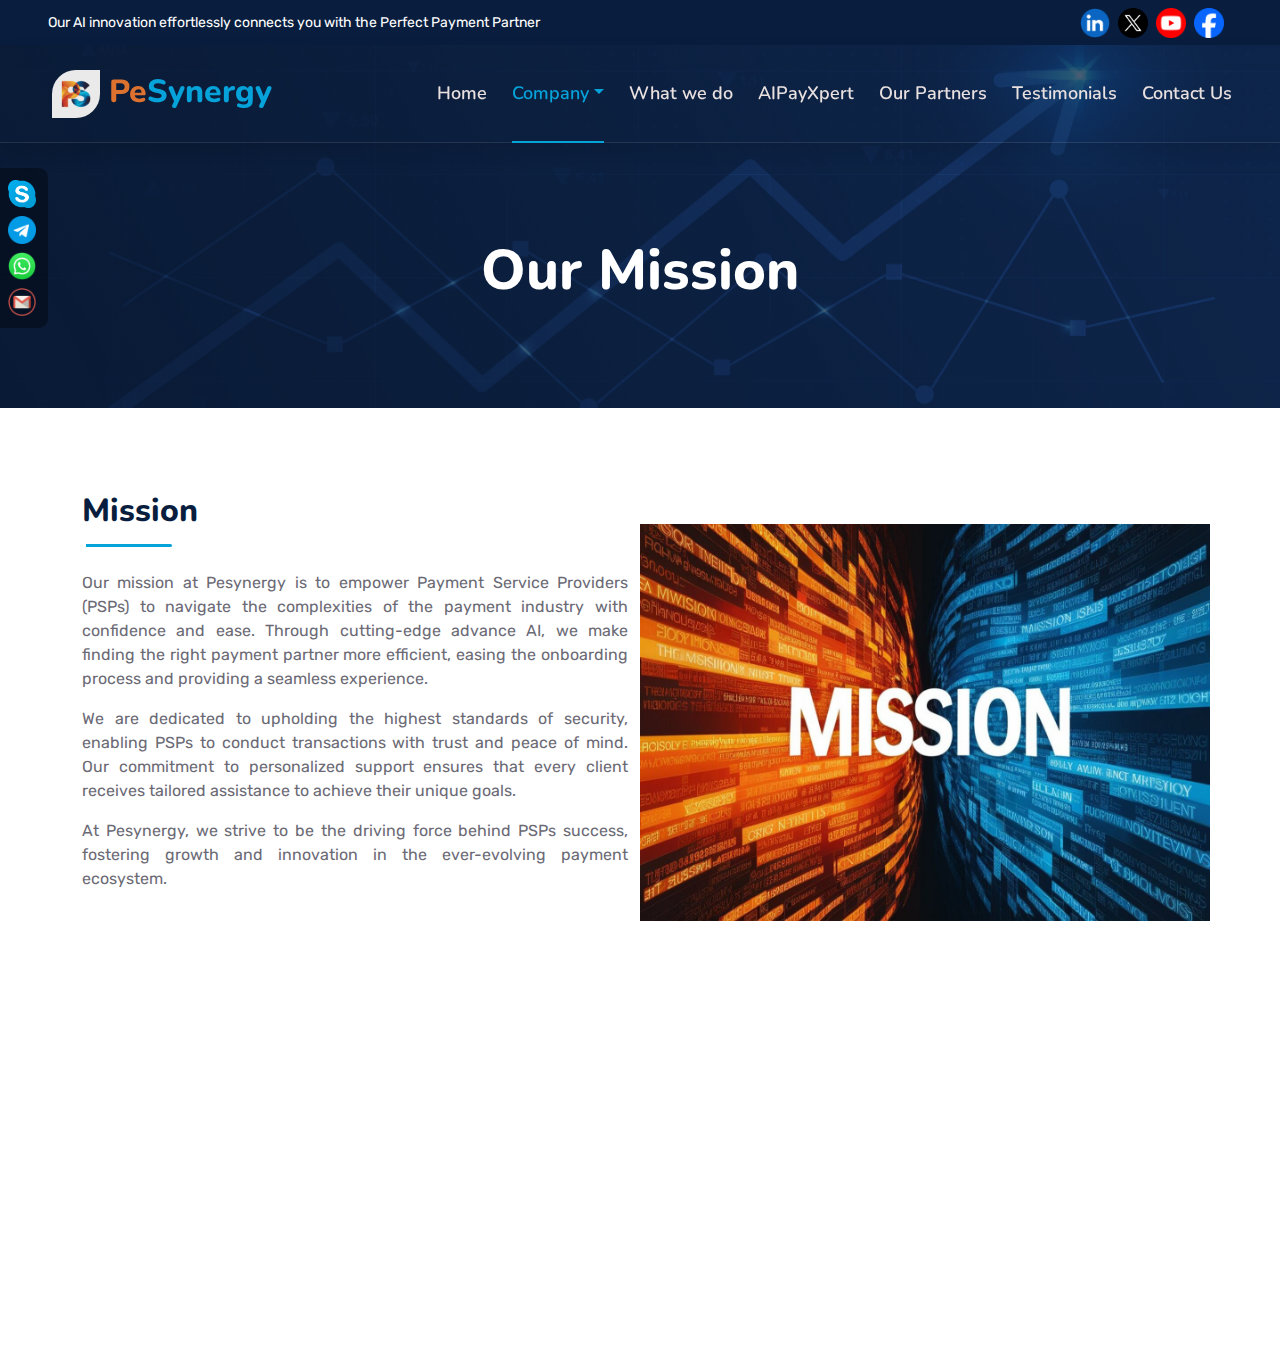
<file: mission.html>
<!DOCTYPE html>
<html lang="en">
<head>
    <meta charset="utf-8">
    <title>Our Mission</title>
    <meta content="width=device-width, initial-scale=1.0" name="viewport">
    <meta content="Innovative AI Payment Solutions" name="keywords">
    <meta content="Innovative AI Payment Solutions" name="description">

    <!-- Favicon -->
    <link href="img/logo1.png" rel="icon">

    <!-- Google Web Fonts -->
    <link rel="preconnect" href="https://fonts.googleapis.com">
    <link rel="preconnect" href="https://fonts.gstatic.com" crossorigin>
    <link href="https://fonts.googleapis.com/css2?family=Nunito:wght@400;600;700;800&family=Rubik:wght@400;500;600;700&display=swap" rel="stylesheet">

    <!-- Icon Font Stylesheet -->
    <link href="https://cdnjs.cloudflare.com/ajax/libs/font-awesome/5.10.0/css/all.min.css" rel="stylesheet">
    <link href="https://cdn.jsdelivr.net/npm/bootstrap-icons@1.4.1/font/bootstrap-icons.css" rel="stylesheet">

    <!-- Libraries Stylesheet -->
    <link href="lib/owlcarousel/assets/owl.carousel.min.css" rel="stylesheet">
    <link href="lib/animate/animate.min.css" rel="stylesheet">

    <!-- Customized Bootstrap Stylesheet -->
    <link href="css/bootstrap.min.css" rel="stylesheet">

    <!-- Template Stylesheet -->
    <link href="css/style.css" rel="stylesheet">
    <style>
        .footer-logo:hover{
            transform: scale(1.1);
            transition: all 300ms ease;
        }
        .imgicon{
            width: 30px;
            height: 30px;
        }
        .imgicon:hover{
            width: 35px;
            height: 35px;
            transition: all ease-in-out 0.15s;
        }
        .shrink img {
        transition: 1s ease;
        }
        .shrink img:hover{
        -webkit-transform: scale(0.8);
        -ms-transform: scale(0.8);
        transform: scale(0.8);
        transition: 1s ease;
        }
        .staticicon{
            height: 28px;
            width: 28px;
        }
        .staticicon:hover{
            height: 30px;
            width: 30px;
            transition: all ease-in-out 0.15s;
        }
    </style>
</head>

<body>
    <!-- Spinner Start -->
    <div id="spinner" class="show bg-white position-fixed translate-middle w-100 vh-100 top-50 start-50 d-flex align-items-center justify-content-center">
        <div class="spinner"></div>
    </div>
    <!-- Spinner End -->


    <!-- Topbar Start -->
    <div class="container-fluid bg-dark px-5 d-none d-lg-block">
        <div class="row gx-0">
            <div class="col-lg-8 text-center text-lg-start mb-2 mb-lg-0">
                <div class="d-inline-flex align-items-center" style="height: 45px;">
                    <small class="text-white">Our AI innovation effortlessly connects you with the Perfect Payment Partner</small>
                </div>
            </div>
            <div class="col-lg-4 text-center text-lg-end">
                <div class="d-inline-flex align-items-center" style="height: 45px;">
                    <a class="me-2" href="https://www.linkedin.com/company/pesynergy/"><img  src="img/linkedin.png" alt="linkedin" class="imgicon"></a>
                    <a class="me-2"  href="https://x.com/PeSynergy"><img  src="img/twitter.png" alt="twitter" class="imgicon"></a>
                    <a class="me-2" href="https://www.youtube.com/@PeSynergy"><img  src="img/youtube.png" alt="youtube" class="imgicon"></a>
                    <a class="me-2" href="https://www.facebook.com/profile.php?id=61561035356324"><img  src="img/Facebook.png" alt="Facebook" class="imgicon"></a>
                </div>
            </div>
        </div>
    </div>
    <!-- Topbar End -->
    <div class=" mt-4 py-1 pe-1" style="z-index: 2;width: 3rem;height: 10rem; position:fixed;top:9rem; border-radius: 0px 9px 9px 0px ; background-color: rgba(0, 0, 0, 0.338);">
        <a class="m-2 d-block"  href="skype:live:.cid.ecdfa979459197d7?chat"><img src="img/Skype.png" alt="" class="staticicon"></a>
        <a class="m-2 d-block" href="https://t.me/Pesynergy"><img src="img/telegram.png" alt="" class="staticicon"></a>
        <a class=" m-2 d-block" href="https://wa.me/+919415186482"><img src="img/whatsapp.png" alt="" class="staticicon"></a>
        <a class="m-2 d-block" href="mailto:abhishek@pesynergy.com"><img src="img/gmail.png" alt="" class="staticicon"></a>
    </div>


    <!-- Navbar Start -->
    <div class="container-fluid position-relative p-0">
        <nav class="navbar navbar-expand-lg navbar-dark px-5 py-3 py-lg-0">
            <a href="index.html" class="navbar-brand p-0">
                <h1 class="m-1" style="font-size: clamp(1rem, 4vw, 2rem);">
                <img src="img/logo.jpeg" style="height: auto; width: clamp(3rem, 1vw, 4.5rem); border-radius: 1.5rem 0rem 1.5rem 0rem;"  alt="">
                <span style="color:#dd7130;">Pe</span><span style="color:#06A3DA;">Synergy</span></h1>
            </a>
            <button class="navbar-toggler" type="button" data-bs-toggle="collapse" data-bs-target="#navbarCollapse">
                <span class="fa fa-bars"></span>
            </button>
            <div class="collapse navbar-collapse" id="navbarCollapse">
                <div class="navbar-nav ms-auto py-0">
                    <a href="index.html" class="nav-item nav-link ">Home</a>
                    
                    <div class="nav-item dropdown">
                        <a href="#" class="nav-link dropdown-toggle active" data-bs-toggle="dropdown">Company</a>
                        <div class="dropdown-menu m-0">
                            <a href="vision.html" class="dropdown-item">Vision</a>
                            <a href="mission.html" class="dropdown-item">Mission</a>
                            <a href="expertise.html" class="dropdown-item">Our Expertise</a>
                        </div>
                    </div>
                    <a href="work.html" class="nav-item nav-link">What we do</a>
                    <a href="aipayxpert.html" class="nav-item nav-link">AIPayXpert</a>
                    <a href="partners.html" class="nav-item nav-link ">Our Partners</a>
                    <a href="testimonial.html" class="nav-item nav-link">Testimonials</a>
                    <a href="contact.html" class="nav-item nav-link">Contact Us</a>
                </div>
            </div>
        </nav>

        <div class="container-fluid bg-primary py-5 bg-header" style="margin-bottom: 20px;">
            <div class="row py-5">
                <div class="col-12 pt-lg-5 mt-lg-5 text-center">
                    <h1 class="display-4 text-white animated zoomIn">Our Mission</h1>
                </div>
            </div>
        </div>
    </div>
    <!-- Navbar End -->


    <!-- Testimonial Start -->
    <div class="container mx-auto py-5 wow fadeInUp p-0 m-0 row flex-wrap-reverse" data-wow-delay="0.1s">
        <div class="container col-lg-6 col-md-12 col-sm-12">
            <div class="section-title section-title-sm position-relative pb-3 mb-4">
                <h2 class="mb-0 mt-3">Mission</h2>
            </div>
            <div class="row g-5">
                <div class=" wow zoomIn" data-wow-delay="0.9s">
                    <p style="text-align: justify;">
                        Our mission at Pesynergy is to empower Payment Service Providers (PSPs) to navigate the complexities of the payment industry with confidence and ease. Through cutting-edge advance AI, we make finding the right payment partner more efficient, easing the onboarding process and providing a seamless experience.
                    </p>
                    <p style="text-align: justify;">
                        We are dedicated to upholding the highest standards of security, enabling PSPs to conduct transactions with trust and peace of mind. Our commitment to personalized support ensures that every client receives tailored assistance to achieve their unique goals.
                    </p>
                    <p style="text-align: justify;">
                        At Pesynergy, we strive to be the driving force behind PSPs success, fostering growth and innovation in the ever-evolving payment ecosystem.
                    </p>
                </div>
            </div>
        </div>
        <div class="wow zoomIn p-0 m-0 col-lg-6 col-md-12 col-sm-12 shrink" data-wow-delay="0.9s">
            <img src="img/mission.jpg" class="img-fluid m-0 p-0 mt-lg-5" alt="">
        </div>
    </div>
    <!-- Testimonial End -->
    

    <!-- Footer Start -->
    <footer class="container-fluid text-light mt-5 wow fadeInUp" data-wow-delay="0.1s" style="background: #091E3E; visibility: visible; animation-delay: 0.1s; animation-name: fadeInUp;">
        <div class="container">
            <div class="row gx-5 align-items-center">
                <div class="col-lg-4 col-md-12 text-center text-md-center p-3" style="background: #06A3DA;">
                    <a href="/" class="navbar-brand">
                        <h1 class="m-1">
                            <img src="/img/logo.jpeg" class="footer-logo" style="height: auto; width: 4.5rem; border-radius: 1.5rem 0rem 1.5rem 0rem;" alt="">
                            <span style="color: #dd7130;">Pe</span><span style="color: rgb(3, 61, 84);">Synergy</span>
                        </h1>
                    </a>
                    <p class="text-center" style="text-align: justify; padding: 10px 23px 23px 23px; font-size: 15px;">PeSynergy uses innovative AI to pair merchants with the best PSPs, making onboarding seamless, safeguarding transactions, and delivering personalized support and scalable growth options.</p>
                </div>

                <div class="col-lg-4 col-md-6 col-sm-6 mb-lg-5 mb-md-5 mb-sm-5 mt-xs-3 d-flex justify-content-start p-2">
                    <div style="margin-top: 10px; margin-left: 20px;" class="ms-lg-5">
                            <div class="section-title section-title-sm position-relative pb-3 mb-4">
                                <h3 class="text-light mb-0">Get In Touch</h3>
                            </div>
                            <div class="d-flex mb-2">
                                <i class="bi bi-geo-alt text-primary me-2"></i>
                                <p class="mb-0">D-49B, 
                                First Floor, 
                                Sector 26, 
                                Noida-201301 (UP)</p>
                            </div>
                            <div class="d-flex mb-2">
                                <i class="bi bi-envelope-open text-primary me-2"></i>
                                <a href="mailto:contact@pesynergy.com" class="mb-0" style="color: white;">contact@pesynergy.com</a>
                            </div>
                            <div class="d-flex mb-2">
                                <i class="bi bi-telephone text-primary me-2"></i>
                                <a href="tel:+919415186482" class="mb-0" style="color: white;">+91 9415186482</a>
                            </div>
                            
                        </div>
                    </div>

                <!-- Quick Links -->
                <div class="col-lg-4 col-md-6 col-sm-6 text-center p-4">
                    <div style="margin-top: 10px;" class="d-flex flex-column align-items-start">
                        <div class="section-title section-title-sm position-relative pb-3 mb-0 ">
                            <h3 class="text-light mb-0">Quick Links</h3>
                        </div>
                        <div class="link-animated d-flex flex-column align-items-start mt-3">
                            <a class="text-light mb-2" href="index.html"><i class="bi bi-arrow-right text-primary me-2"></i>Home</a>
                            <a class="text-light mb-2" href="work.html"><i class="bi bi-arrow-right text-primary me-2"></i>What We Do</a>
                            <a class="text-light mb-2" href="aipayxpert.html"><i class="bi bi-arrow-right text-primary me-2"></i>AIPayXpert</a>
                            <a class="text-light mb-2" href="partners.html"><i class="bi bi-arrow-right text-primary me-2"></i>Our Partners</a>
                            <a class="text-light mb-2" href="testimonial.html"><i class="bi bi-arrow-right text-primary me-2"></i>Testimonial</a>
                            <a class="text-light" href="contact.html"><i class="bi bi-arrow-right text-primary me-2"></i>Contact Us</a>
                        </div>
                    </div>
                </div>
            </div>
        </div>

        <!-- Bottom Section -->
        <div class="container-fluid text-white" style="background: #061429;">
            <div class="container text-center">
                <div class="row justify-content-center">
                    <div class="col-12">
                        <div class="d-flex align-items-center flex-wrap justify-content-center" style="height: auto;">
                            <p class="my-1 col-lg-3 col-sm-12">© <a class="text-white border-bottom" href="#">PeSynergy</a>. All Rights Reserved.</p>
                            <div class="col-lg-9 col-sm-12 text-center text-lg-end p-2">
                                <div class="d-inline-flex align-items-center justify-content-center flex-wrap">
                                    <a class="me-2" href="https://www.linkedin.com/company/pesynergy/"><img src="/img/linkedin.png" alt="linkedin" class="imgicon" style="width: 30px; height: 30px;"></a>
                                    <a class="me-2" href="https://x.com/PeSynergy"><img src="/img/twitter.png" alt="twitter" class="imgicon" style="width: 30px; height: 30px;"></a>
                                    <a class="me-2" href="https://www.youtube.com/@PeSynergy"><img src="/img/youtube.png" alt="youtube" class="imgicon" style="width: 30px; height: 30px;"></a>
                                    <a class="me-2" href="https://www.facebook.com/profile.php?id=61561035356324"><img src="/img/Facebook.png" alt="Facebook" class="imgicon" style="width: 30px; height: 30px;"></a>
                                </div>
                            </div>
                        </div>
                    </div>
                </div>
            </div>
        </div>
    </footer>

    <!-- Footer End -->
    

    <!-- Back to Top -->
    <a href="#" class="btn btn-lg btn-primary btn-lg-square rounded back-to-top mb-4"><i class="bi bi-arrow-up"></i></a>

    
    <!-- JavaScript Libraries -->
    <script src="https://code.jquery.com/jquery-3.4.1.min.js"></script>
    <script src="https://cdn.jsdelivr.net/npm/bootstrap@5.0.0/dist/js/bootstrap.bundle.min.js"></script>
    <script src="lib/wow/wow.min.js"></script>
    <script src="lib/easing/easing.min.js"></script>
    <script src="lib/waypoints/waypoints.min.js"></script>
    <script src="lib/counterup/counterup.min.js"></script>
    <script src="lib/owlcarousel/owl.carousel.min.js"></script>

    <!-- Template Javascript -->
    <script src="js/main.js"></script>
</body>

</html>
</file>
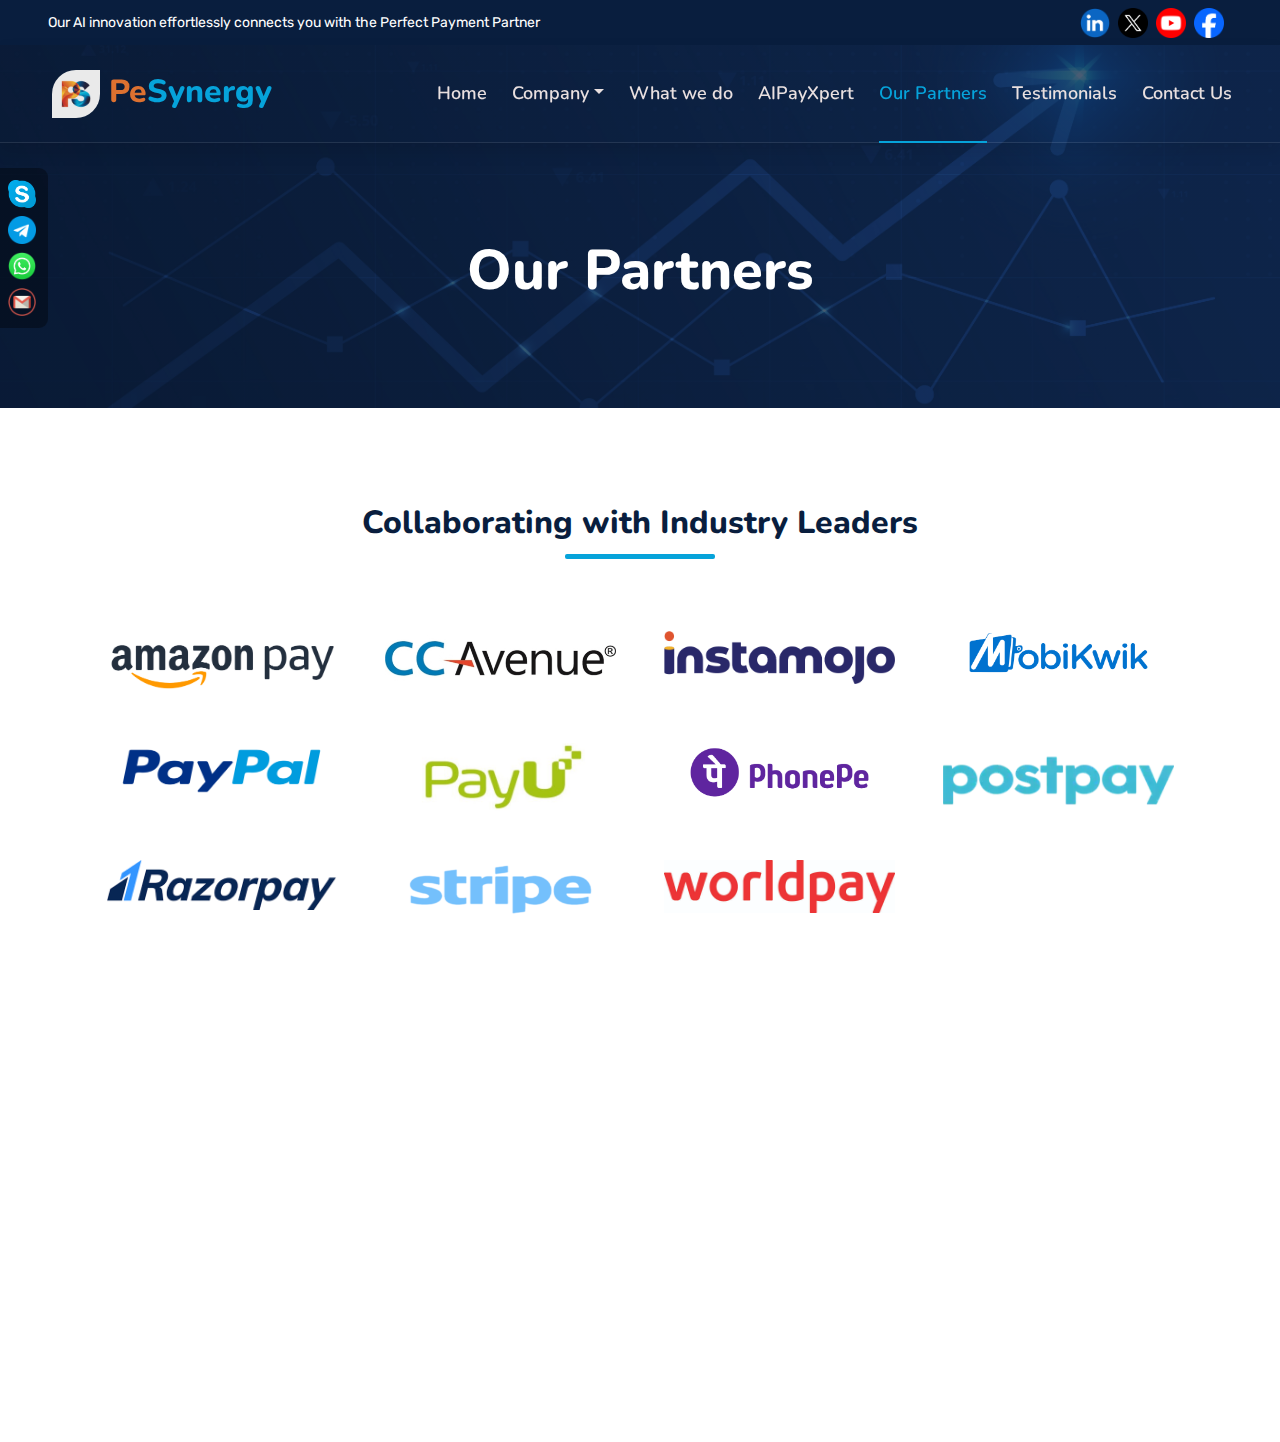
<file: partners.html>
<!DOCTYPE html>
<html lang="en">
<head>
    <meta charset="utf-8">
    <title>Our Partners</title>
    <meta content="width=device-width, initial-scale=1.0" name="viewport">
    <meta content="Innovative AI Payment Solutions" name="keywords">
    <meta content="Innovative AI Payment Solutions" name="description">

    <!-- Favicon -->
    <link href="img/logo1.png" rel="icon">

    <!-- Google Web Fonts -->
    <link rel="preconnect" href="https://fonts.googleapis.com">
    <link rel="preconnect" href="https://fonts.gstatic.com" crossorigin>
    <link href="https://fonts.googleapis.com/css2?family=Nunito:wght@400;600;700;800&family=Rubik:wght@400;500;600;700&display=swap" rel="stylesheet">

    <!-- Icon Font Stylesheet -->
    <link href="https://cdnjs.cloudflare.com/ajax/libs/font-awesome/5.10.0/css/all.min.css" rel="stylesheet">
    <link href="https://cdn.jsdelivr.net/npm/bootstrap-icons@1.4.1/font/bootstrap-icons.css" rel="stylesheet">

    <!-- Libraries Stylesheet -->
    <link href="lib/owlcarousel/assets/owl.carousel.min.css" rel="stylesheet">
    <link href="lib/animate/animate.min.css" rel="stylesheet">

    <!-- Customized Bootstrap Stylesheet -->
    <link href="css/bootstrap.min.css" rel="stylesheet">

    <!-- Template Stylesheet -->
    <link href="css/style.css" rel="stylesheet">
    <style>
        .footer-logo:hover{
            transform: scale(1.1);
            transition: all 300ms ease;
        }
        .imgicon{
            width: 30px;
            height: 30px;
        }
        .imgicon:hover{
            width: 35px;
            height: 35px;
            transition: all ease-in-out 0.15s;
        }
        .staticicon{
            height: 28px;
            width: 28px;
        }
        .staticicon:hover{
            height: 30px;
            width: 30px;
            transition: all ease-in-out 0.15s;
        }
    </style>
</head>

<body>
    <!-- Spinner Start -->
    <div id="spinner" class="show bg-white position-fixed translate-middle w-100 vh-100 top-50 start-50 d-flex align-items-center justify-content-center">
        <div class="spinner"></div>
    </div>
    <!-- Spinner End -->


    <!-- Topbar Start -->
    <div class="container-fluid bg-dark px-5 d-none d-lg-block">
        <div class="row gx-0">
            <div class="col-lg-8 text-center text-lg-start mb-2 mb-lg-0">
                <div class="d-inline-flex align-items-center" style="height: 45px;">
                    <small class="text-white">Our AI innovation effortlessly connects you with the Perfect Payment Partner</small>
                </div>
            </div>
            <div class="col-lg-4 text-center text-lg-end">
                <div class="d-inline-flex align-items-center" style="height: 45px;">
                    <a class="me-2" href="https://www.linkedin.com/company/pesynergy/"><img  src="img/linkedin.png" alt="linkedin" class="imgicon"></a>
                    <a class="me-2"  href="https://x.com/PeSynergy"><img  src="img/twitter.png" alt="twitter" class="imgicon"></a>
                    <a class="me-2" href="https://www.youtube.com/@PeSynergy"><img  src="img/youtube.png" alt="youtube" class="imgicon"></a>
                    <a class="me-2" href="https://www.facebook.com/profile.php?id=61561035356324"><img  src="img/Facebook.png" alt="Facebook" class="imgicon"></a>
                </div>
            </div>
        </div>
    </div>
    <!-- Topbar End -->
    <div class=" mt-4 py-1 pe-1" style="z-index: 2;width: 3rem;height: 10rem; position:fixed;top:9rem; border-radius: 0px 9px 9px 0px ; background-color: rgba(0, 0, 0, 0.338);">
        <a class="m-2 d-block"  href="skype:live:.cid.ecdfa979459197d7?chat"><img src="img/Skype.png" alt="" class="staticicon"></a>
        <a class="m-2 d-block" href="https://t.me/Pesynergy"><img src="img/telegram.png" alt="" class="staticicon"></a>
        <a class=" m-2 d-block" href="https://wa.me/+919415186482"><img src="img/whatsapp.png" alt="" class="staticicon"></a>
        <a class="m-2 d-block" href="mailto:abhishek@pesynergy.com"><img src="img/gmail.png" alt="" class="staticicon"></a>
    </div>


    <!-- Navbar Start -->
    <div class="container-fluid position-relative p-0">
        <nav class="navbar navbar-expand-lg navbar-dark px-5 py-3 py-lg-0">
            <a href="index.html" class="navbar-brand p-0">
                <h1 class="m-1" style="font-size: clamp(1rem, 4vw, 2rem);">
                <img src="img/logo.jpeg" style="height: auto; width: clamp(3rem, 1vw, 4.5rem); border-radius: 1.5rem 0rem 1.5rem 0rem;"  alt="">
                <span style="color:#dd7130;">Pe</span><span style="color:#06A3DA;">Synergy</span></h1>
            </a>
            <button class="navbar-toggler" type="button" data-bs-toggle="collapse" data-bs-target="#navbarCollapse">
                <span class="fa fa-bars"></span>
            </button>
            <div class="collapse navbar-collapse" id="navbarCollapse">
                <div class="navbar-nav ms-auto py-0">
                    <a href="index.html" class="nav-item nav-link ">Home</a>
                    
                    <div class="nav-item dropdown">
                        <a href="#" class="nav-link dropdown-toggle" data-bs-toggle="dropdown">Company</a>
                        <div class="dropdown-menu m-0">
                            <a href="vision.html" class="dropdown-item">Vision</a>
                            <a href="mission.html" class="dropdown-item">Mission</a>
                            <a href="expertise.html" class="dropdown-item">Our Expertise</a>
                        </div>
                    </div>
                    <a href="work.html" class="nav-item nav-link">What we do</a>
                    <a href="aipayxpert.html" class="nav-item nav-link">AIPayXpert</a>
                    <a href="partners.html" class="nav-item nav-link active">Our Partners</a>
                    <a href="testimonial.html" class="nav-item nav-link">Testimonials</a>
                    <a href="contact.html" class="nav-item nav-link">Contact Us</a>
                </div>
            </div>
        </nav>

        <div class="container-fluid bg-primary py-5 bg-header" style="margin-bottom: 0px;">
            <div class="row py-5">
                <div class="col-12 pt-lg-5 mt-lg-5 text-center">
                    <h1 class="display-4 text-white animated zoomIn">Our Partners</h1>
                
                </div>
            </div>
        </div>
    </div>
    <!-- Navbar End -->


    <!-- Pricing Plan Start -->
    <div class="container-fluid py-5 wow fadeInUp text-center data-wow-delay="0.1s" style="visibility: visible; animation-delay: 0.1s; animation-name: fadeInUp;">
        <div class="container py-5">
            <div class="section-title text-center position-relative pb-3 mb-5 mx-auto" style="max-width: 600px;">
                <h2 class="mb-0">Collaborating with Industry Leaders</h2>
            </div>
            <div class="row g-0">
                <div class="col-lg-3 wow slideInUp p-4" data-wow-delay="0.6s" style="visibility: visible; animation-delay: 0.6s; animation-name: slideInUp;">
                    <img src="img/logo/amazonpay.PNG" class="img-fluid" alt="">
                </div>
                <div class="col-lg-3 wow slideInUp p-4" data-wow-delay="0.3s" style="visibility: visible; animation-delay: 0.3s; animation-name: slideInUp;">
                    <img src="img/logo/ccavenue.jpg" class="img-fluid" alt="">
                </div>
                <div class="col-lg-3 wow slideInUp p-4" data-wow-delay="0.6s" style="visibility: visible; animation-delay: 0.6s; animation-name: slideInUp;">
                    <img src="img/logo/instamojo.png" class="img-fluid" alt="">
                </div>
                <div class="col-lg-3 wow slideInUp p-4" data-wow-delay="0.3s" style="visibility: visible; animation-delay: 0.3s; animation-name: slideInUp;">
                    <img src="img/logo/MobiKwik.png" class="img-fluid" alt="">
                </div>
                <div class="col-lg-3 wow slideInUp p-4" data-wow-delay="0.6s" style="visibility: visible; animation-delay: 0.6s; animation-name: slideInUp;">
                    <img src="img/logo/paypal.png" class="img-fluid" alt="">
                </div>
                <div class="col-lg-3 wow slideInUp p-4" data-wow-delay="0.3s" style="visibility: visible; animation-delay: 0.3s; animation-name: slideInUp;">
                    <img src="img/logo/PAYU.jpg" class="img-fluid" alt="">
                </div>
                <div class="col-lg-3 wow slideInUp p-4" data-wow-delay="0.6s" style="visibility: visible; animation-delay: 0.6s; animation-name: slideInUp;">
                    <img src="img/logo/PhonePe.png" class="img-fluid" alt="">
                </div>
                <div class="col-lg-3 wow slideInUp p-4" data-wow-delay="0.3s" style="visibility: visible; animation-delay: 0.3s; animation-name: slideInUp;">
                    <img src="img/logo/postpay.png" class="img-fluid" alt="">
                </div>
                <div class="col-lg-3 wow slideInUp p-4" data-wow-delay="0.6s" style="visibility: visible; animation-delay: 0.6s; animation-name: slideInUp;">
                    <img src="img/logo/razorpay.png" class="img-fluid" alt="">
                </div>
                <div class="col-lg-3 wow slideInUp p-4" data-wow-delay="0.3s" style="visibility: visible; animation-delay: 0.3s; animation-name: slideInUp;">
                    <img src="img/logo/stripeicon.png" class="img-fluid" alt="">
                </div>
                <div class="col-lg-3 wow slideInUp p-4" data-wow-delay="0.6s" style="visibility: visible; animation-delay: 0.6s; animation-name: slideInUp;">
                    <img src="img/logo/worldpay-seeklogo copy.jpg" class="img-fluid" alt="">
                </div>
            </div>
        </div>
    </div>
    <!-- Pricing Plan End -->


    <!-- Quote Start -->
    <!-- <div class="container-fluid py-5 wow fadeInUp" data-wow-delay="0.1s">
        <div class="container py-5">
            <div class="row g-5">
                <div class="col-lg-7">
                    <div class="section-title position-relative pb-3 mb-5">
                        <h5 class="fw-bold text-primary text-uppercase">Request A Quote</h5>
                        <h1 class="mb-0">Need A Free Quote? Please Feel Free to Contact Us</h1>
                    </div>
                    <div class="row gx-3">
                        <div class="col-sm-6 wow zoomIn" data-wow-delay="0.2s">
                            <h5 class="mb-4"><i class="fa fa-reply text-primary me-3"></i>Reply within 24 hours</h5>
                        </div>
                        <div class="col-sm-6 wow zoomIn" data-wow-delay="0.4s">
                            <h5 class="mb-4"><i class="fa fa-phone-alt text-primary me-3"></i>24 hrs telephone support</h5>
                        </div>
                    </div>
                    <p class="mb-4">Eirmod sed tempor lorem ut dolores. Aliquyam sit sadipscing kasd ipsum. Dolor ea et dolore et at sea ea at dolor, justo ipsum duo rebum sea invidunt voluptua. Eos vero eos vero ea et dolore eirmod et. Dolores diam duo invidunt lorem. Elitr ut dolores magna sit. Sea dolore sanctus sed et. Takimata takimata sanctus sed.</p>
                    <div class="d-flex align-items-center mt-2 wow zoomIn" data-wow-delay="0.6s">
                        <div class="bg-primary d-flex align-items-center justify-content-center rounded" style="width: 60px; height: 60px;">
                            <i class="fa fa-phone-alt text-white"></i>
                        </div>
                        <div class="ps-4">
                            <h5 class="mb-2">Call to ask any question</h5>
                            <h4 class="text-primary mb-0">+012 345 6789</h4>
                        </div>
                    </div>
                </div>
                <div class="col-lg-5">
                    <div class="bg-primary rounded h-100 d-flex align-items-center p-5 wow zoomIn" data-wow-delay="0.9s">
                        <form>
                            <div class="row g-3">
                                <div class="col-xl-12">
                                    <input type="text" class="form-control bg-light border-0" placeholder="Your Name" style="height: 55px;">
                                </div>
                                <div class="col-12">
                                    <input type="email" class="form-control bg-light border-0" placeholder="Your Email" style="height: 55px;">
                                </div>
                                <div class="col-12">
                                    <select class="form-select bg-light border-0" style="height: 55px;">
                                        <option selected>Select A Service</option>
                                        <option value="1">Service 1</option>
                                        <option value="2">Service 2</option>
                                        <option value="3">Service 3</option>
                                    </select>
                                </div>
                                <div class="col-12">
                                    <textarea class="form-control bg-light border-0" rows="3" placeholder="Message"></textarea>
                                </div>
                                <div class="col-12">
                                    <button class="btn btn-dark w-100 py-3" type="submit">Request A Quote</button>
                                </div>
                            </div>
                        </form>
                    </div>
                </div>
            </div>
        </div>
    </div> -->
    <!-- Quote End -->


    <!-- Vendor Start -->
    <!-- <div class="container-fluid py-5 wow fadeInUp" data-wow-delay="0.1s">
        <div class="container py-5 mb-5">
            <div class="bg-white">
                <div class="owl-carousel vendor-carousel">
                    <img src="img/vendor-1.jpg" alt="">
                    <img src="img/vendor-2.jpg" alt="">
                    <img src="img/vendor-3.jpg" alt="">
                    <img src="img/vendor-4.jpg" alt="">
                    <img src="img/vendor-5.jpg" alt="">
                    <img src="img/vendor-6.jpg" alt="">
                    <img src="img/vendor-7.jpg" alt="">
                    <img src="img/vendor-8.jpg" alt="">
                    <img src="img/vendor-9.jpg" alt="">
                </div>
            </div>
        </div>
    </div> -->
    <!-- Vendor End -->
    

    <!-- Footer Start -->
    <footer class="container-fluid text-light mt-5 wow fadeInUp" data-wow-delay="0.1s" style="background: #091E3E; visibility: visible; animation-delay: 0.1s; animation-name: fadeInUp;">
        <div class="container">
            <div class="row gx-5 align-items-center">
                <div class="col-lg-4 col-md-12 text-center text-md-center p-3" style="background: #06A3DA;">
                    <a href="/" class="navbar-brand">
                        <h1 class="m-1">
                            <img src="/img/logo.jpeg" class="footer-logo" style="height: auto; width: 4.5rem; border-radius: 1.5rem 0rem 1.5rem 0rem;" alt="">
                            <span style="color: #dd7130;">Pe</span><span style="color: rgb(3, 61, 84);">Synergy</span>
                        </h1>
                    </a>
                    <p class="text-center" style="text-align: justify; padding: 10px 23px 23px 23px; font-size: 15px;">PeSynergy uses innovative AI to pair merchants with the best PSPs, making onboarding seamless, safeguarding transactions, and delivering personalized support and scalable growth options.</p>
                </div>

                <div class="col-lg-4 col-md-6 col-sm-6 mb-lg-5 mb-md-5 mb-sm-5 mt-xs-3 d-flex justify-content-start p-2">
                    <div style="margin-top: 10px; margin-left: 20px;" class="ms-lg-5">
                            <div class="section-title section-title-sm position-relative pb-3 mb-4">
                                <h3 class="text-light mb-0">Get In Touch</h3>
                            </div>
                            <div class="d-flex mb-2">
                                <i class="bi bi-geo-alt text-primary me-2"></i>
                                <p class="mb-0">D-49B, 
                                First Floor, 
                                Sector 26, 
                                Noida-201301 (UP)</p>
                            </div>
                            <div class="d-flex mb-2">
                                <i class="bi bi-envelope-open text-primary me-2"></i>
                                <a href="mailto:contact@pesynergy.com" class="mb-0" style="color: white;">contact@pesynergy.com</a>
                            </div>
                            <div class="d-flex mb-2">
                                <i class="bi bi-telephone text-primary me-2"></i>
                                <a href="tel:+919415186482" class="mb-0" style="color: white;">+91 9415186482</a>
                            </div>
                            
                        </div>
                    </div>

                <!-- Quick Links -->
                <div class="col-lg-4 col-md-6 col-sm-6 text-center p-4">
                    <div style="margin-top: 10px;" class="d-flex flex-column align-items-start">
                        <div class="section-title section-title-sm position-relative pb-3 mb-0 ">
                            <h3 class="text-light mb-0">Quick Links</h3>
                        </div>
                        <div class="link-animated d-flex flex-column align-items-start mt-3">
                            <a class="text-light mb-2" href="index.html"><i class="bi bi-arrow-right text-primary me-2"></i>Home</a>
                            <a class="text-light mb-2" href="work.html"><i class="bi bi-arrow-right text-primary me-2"></i>What We Do</a>
                            <a class="text-light mb-2" href="aipayxpert.html"><i class="bi bi-arrow-right text-primary me-2"></i>AIPayXpert</a>
                            <a class="text-light mb-2" href="partners.html"><i class="bi bi-arrow-right text-primary me-2"></i>Our Partners</a>
                            <a class="text-light mb-2" href="testimonial.html"><i class="bi bi-arrow-right text-primary me-2"></i>Testimonial</a>
                            <a class="text-light" href="contact.html"><i class="bi bi-arrow-right text-primary me-2"></i>Contact Us</a>
                        </div>
                    </div>
                </div>
            </div>
        </div>

        <!-- Bottom Section -->
        <div class="container-fluid text-white" style="background: #061429;">
            <div class="container text-center">
                <div class="row justify-content-center">
                    <div class="col-12">
                        <div class="d-flex align-items-center flex-wrap justify-content-center" style="height: auto;">
                            <p class="my-1 col-lg-3 col-sm-12">© <a class="text-white border-bottom" href="#">PeSynergy</a>. All Rights Reserved.</p>
                            <div class="col-lg-9 col-sm-12 text-center text-lg-end p-2">
                                <div class="d-inline-flex align-items-center justify-content-center flex-wrap">
                                    <a class="me-2" href="https://www.linkedin.com/company/pesynergy/"><img src="/img/linkedin.png" alt="linkedin" class="imgicon" style="width: 30px; height: 30px;"></a>
                                    <a class="me-2" href="https://x.com/PeSynergy"><img src="/img/twitter.png" alt="twitter" class="imgicon" style="width: 30px; height: 30px;"></a>
                                    <a class="me-2" href="https://www.youtube.com/@PeSynergy"><img src="/img/youtube.png" alt="youtube" class="imgicon" style="width: 30px; height: 30px;"></a>
                                    <a class="me-2" href="https://www.facebook.com/profile.php?id=61561035356324"><img src="/img/Facebook.png" alt="Facebook" class="imgicon" style="width: 30px; height: 30px;"></a>
                                </div>
                            </div>
                        </div>
                    </div>
                </div>
            </div>
        </div>
    </footer>

    <!-- Footer End -->


    <!-- Back to Top -->
    <a href="#" class="btn btn-lg btn-primary btn-lg-square rounded back-to-top mb-4"><i class="bi bi-arrow-up"></i></a>


    <!-- JavaScript Libraries -->
    <script src="https://code.jquery.com/jquery-3.4.1.min.js"></script>
    <script src="https://cdn.jsdelivr.net/npm/bootstrap@5.0.0/dist/js/bootstrap.bundle.min.js"></script>
    <script src="lib/wow/wow.min.js"></script>
    <script src="lib/easing/easing.min.js"></script>
    <script src="lib/waypoints/waypoints.min.js"></script>
    <script src="lib/counterup/counterup.min.js"></script>
    <script src="lib/owlcarousel/owl.carousel.min.js"></script>

    <!-- Template Javascript -->
    <script src="js/main.js"></script>
</body>

</html>
</file>
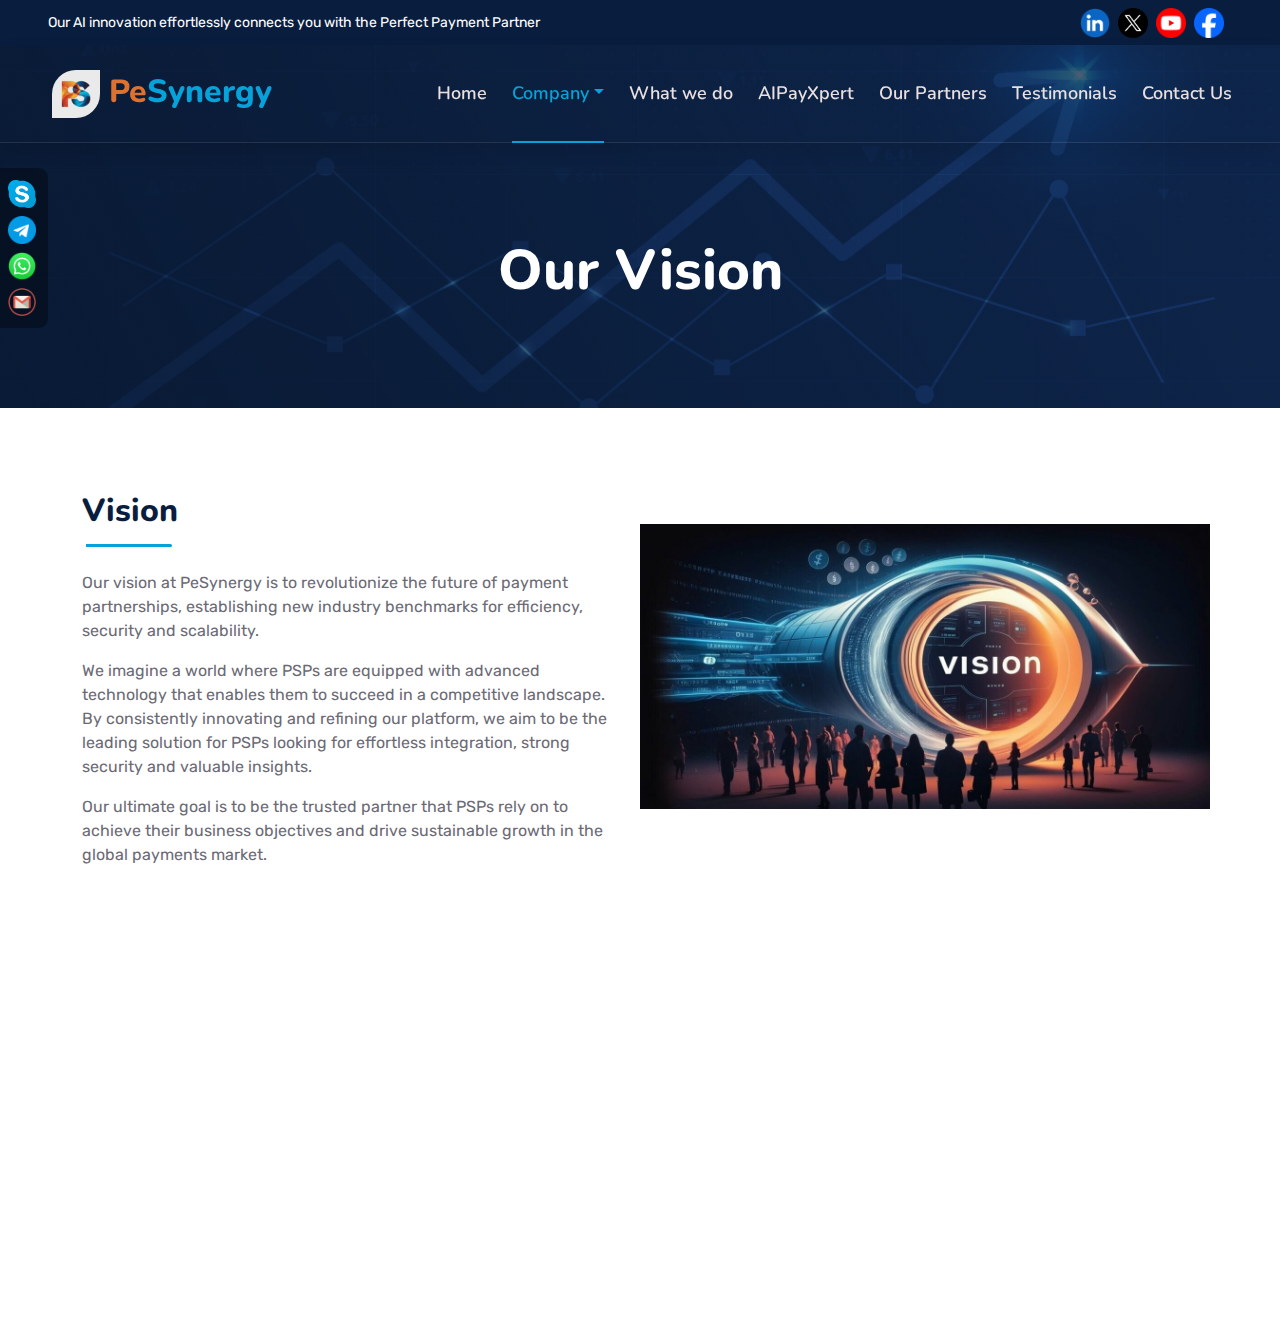
<file: vision.html>
<!DOCTYPE html>
<html lang="en">
<head>
    <meta charset="utf-8">
    <title>Our Vision</title>
    <meta content="width=device-width, initial-scale=1.0" name="viewport">
    <meta content="Innovative AI Payment Solutions" name="keywords">
    <meta content="Innovative AI Payment Solutions" name="description">

    <!-- Favicon -->
    <link href="img/logo1.png" rel="icon">

    <!-- Google Web Fonts -->
    <link rel="preconnect" href="https://fonts.googleapis.com">
    <link rel="preconnect" href="https://fonts.gstatic.com" crossorigin>
    <link href="https://fonts.googleapis.com/css2?family=Nunito:wght@400;600;700;800&family=Rubik:wght@400;500;600;700&display=swap" rel="stylesheet">

    <!-- Icon Font Stylesheet -->
    <link href="https://cdnjs.cloudflare.com/ajax/libs/font-awesome/5.10.0/css/all.min.css" rel="stylesheet">
    <link href="https://cdn.jsdelivr.net/npm/bootstrap-icons@1.4.1/font/bootstrap-icons.css" rel="stylesheet">

    <!-- Libraries Stylesheet -->
    <link href="lib/owlcarousel/assets/owl.carousel.min.css" rel="stylesheet">
    <link href="lib/animate/animate.min.css" rel="stylesheet">

    <!-- Customized Bootstrap Stylesheet -->
    <link href="css/bootstrap.min.css" rel="stylesheet">

    <!-- Template Stylesheet -->
    <link href="css/style.css" rel="stylesheet">
    <style>
        .imgicon{
            width: 30px;
            height: 30px;
        }
        .imgicon:hover{
            width: 35px;
            height: 35px;
            transition: all ease-in-out 0.15s;
        }
        .shrink img {
        transition: 1s ease;
        }
        .shrink img:hover{
        -webkit-transform: scale(0.8);
        -ms-transform: scale(0.8);
        transform: scale(0.8);
        transition: 1s ease;
        }
        .staticicon{
            height: 28px;
            width: 28px;
        }
        .staticicon:hover{
            height: 30px;
            width: 30px;
            transition: all ease-in-out 0.15s;
        }
        .footer-logo:hover{
            transform: scale(1.1);
            transition: all 300ms ease;
        }
        @media (min-width: 540px) {
        .mm {
            margin-left: 10px;
        }
        }

        @media (min-width: 700px) {
            .mm {
                margin-left: 10px;
            }
        }

        @media (min-width: 800px) {
            .mm {
                margin-left: 20px;
            }
        }

        @media (min-width: 968px) {
            .mm {
                margin-left: 30px;
            }
        }
    </style>
</head>

<body>
    <!-- Spinner Start -->
    <div id="spinner" class="show bg-white position-fixed translate-middle w-100 vh-100 top-50 start-50 d-flex align-items-center justify-content-center">
        <div class="spinner"></div>
    </div>
    <!-- Spinner End -->


    <!-- Topbar Start -->
    <div class="container-fluid bg-dark px-5 d-none d-lg-block">
        <div class="row gx-0">
            <div class="col-lg-8 text-center text-lg-start mb-2 mb-lg-0">
                <div class="d-inline-flex align-items-center" style="height: 45px;">
                    <small class="text-white">Our AI innovation effortlessly connects you with the Perfect Payment Partner</small>
                </div>
            </div>
            <div class="col-lg-4 text-center text-lg-end">
                <div class="d-inline-flex align-items-center" style="height: 45px;">
                    <a class="me-2" href="https://www.linkedin.com/company/pesynergy/"><img  src="img/linkedin.png" alt="linkedin" class="imgicon"></a>
                    <a class="me-2"  href="https://x.com/PeSynergy"><img  src="img/twitter.png" alt="twitter" class="imgicon"></a>
                    <a class="me-2" href="https://www.youtube.com/@PeSynergy"><img  src="img/youtube.png" alt="youtube" class="imgicon"></a>
                    <a class="me-2" href="https://www.facebook.com/profile.php?id=61561035356324"><img  src="img/Facebook.png" alt="Facebook" class="imgicon"></a>
                </div>
            </div>
        </div>
    </div>
    <!-- Topbar End -->
    <div class=" mt-4 py-1 pe-1" style="z-index: 2;width: 3rem;height: 10rem; position:fixed;top:9rem; border-radius: 0px 9px 9px 0px ; background-color: rgba(0, 0, 0, 0.338);">
        <a class="m-2 d-block"  href="skype:live:.cid.ecdfa979459197d7?chat"><img src="img/Skype.png" alt="" class="staticicon"></a>
        <a class="m-2 d-block" href="https://t.me/Pesynergy"><img src="img/telegram.png" alt="" class="staticicon"></a>
        <a class=" m-2 d-block" href="https://wa.me/+919415186482"><img src="img/whatsapp.png" alt="" class="staticicon"></a>
        <a class="m-2 d-block" href="mailto:abhishek@pesynergy.com"><img src="img/gmail.png" alt="" class="staticicon"></a>
    </div>


    <!-- Navbar Start -->
    <div class="container-fluid position-relative p-0">
        <nav class="navbar navbar-expand-lg navbar-dark px-5 py-3 py-lg-0">
            <a href="index.html" class="navbar-brand p-0">
                <h1 class="m-1" style="font-size: clamp(1rem, 4vw, 2rem);">
                <img src="img/logo.jpeg" style="height: auto; width: clamp(3rem, 1vw, 4.5rem); border-radius: 1.5rem 0rem 1.5rem 0rem;"  alt="">
                <span style="color:#dd7130;">Pe</span><span style="color:#06A3DA;">Synergy</span></h1>
            </a>
            <button class="navbar-toggler" type="button" data-bs-toggle="collapse" data-bs-target="#navbarCollapse">
                <span class="fa fa-bars"></span>
            </button>
            <div class="collapse navbar-collapse" id="navbarCollapse">
                <div class="navbar-nav ms-auto py-0">
                    <a href="index.html" class="nav-item nav-link ">Home</a>
                    
                    <div class="nav-item dropdown">
                        <a href="#" class="nav-link dropdown-toggle active" data-bs-toggle="dropdown">Company</a>
                        <div class="dropdown-menu m-0">
                            <a href="vision.html" class="dropdown-item">Vision</a>
                            <a href="mission.html" class="dropdown-item">Mission</a>
                            <a href="expertise.html" class="dropdown-item">Our Expertise</a>
                        </div>
                    </div>
                    <a href="work.html" class="nav-item nav-link">What we do</a>
                    <a href="aipayxpert.html" class="nav-item nav-link">AIPayXpert</a>
                    <a href="partners.html" class="nav-item nav-link ">Our Partners</a>
                    <a href="testimonial.html" class="nav-item nav-link">Testimonials</a>
                    <a href="contact.html" class="nav-item nav-link">Contact Us</a>
                </div>
            </div>
        </nav>
        <div class="container-fluid bg-primary py-5 bg-header" style="margin-bottom: 20px;">
            <div class="row py-5">
                <div class="col-12 pt-lg-5 mt-lg-5 text-center">
                    <h1 class="display-4 text-white animated zoomIn">Our Vision</h1>
                </div>
            </div>
        </div>
    </div>
    <!-- Navbar End -->

    
    <!-- Testimonial Start -->
    <div class="container mx-auto py-5 wow fadeInUp p-0 m-0 row flex-wrap-reverse" data-wow-delay="0.1s">
        <div class="container col-lg-6 col-md-12 col-sm-12">
            <div class="section-title section-title-sm position-relative pb-3 mb-4 mt-3">
                <h2 class="mb-0">Vision</h2>
            </div>
            <div class="row g-5">
                <div class=" wow zoomIn" data-wow-delay="0.9s">
                    <p>
                        Our vision at PeSynergy is to revolutionize the future of payment partnerships, establishing new industry benchmarks for efficiency, security and scalability.
                        </p>
                        <p>
                            We imagine a world where PSPs are equipped with advanced technology that enables them to succeed in a competitive landscape. By consistently innovating and refining our platform, we aim to be the leading solution for PSPs looking for effortless integration, strong security and valuable insights.
                        </p>
                        <p>
                        Our ultimate goal is to be the trusted partner that PSPs rely on to achieve their business objectives and drive sustainable growth in the global payments market.
                    </p>
                </div>
            </div>
        </div>
        <div class="wow zoomIn p-0 m-0 col-lg-6 col-md-12 col-sm-12 shrink" data-wow-delay="0.9s">
            <img src="img/vission.jpeg" class="img-fluid m-0 p-0 mt-lg-5" alt="">
        </div>
    </div>
    <!-- Testimonial End -->
    

    <!-- Footer Start -->
    <footer class="container-fluid text-light mt-5 wow fadeInUp" data-wow-delay="0.1s" style="background: #091E3E; visibility: visible; animation-delay: 0.1s; animation-name: fadeInUp;">
        <div class="container">
            <div class="row gx-5 align-items-center">
                <div class="col-lg-4 col-md-12 text-center text-md-center p-3" style="background: #06A3DA;">
                    <a href="/" class="navbar-brand">
                        <h1 class="m-1">
                            <img src="/img/logo.jpeg" class="footer-logo" style="height: auto; width: 4.5rem; border-radius: 1.5rem 0rem 1.5rem 0rem;" alt="">
                            <span style="color: #dd7130;">Pe</span><span style="color: rgb(3, 61, 84);">Synergy</span>
                        </h1>
                    </a>
                    <p class="text-center" style="text-align: justify; padding: 10px 23px 23px 23px; font-size: 15px;">PeSynergy uses innovative AI to pair merchants with the best PSPs, making onboarding seamless, safeguarding transactions, and delivering personalized support and scalable growth options.</p>
                </div>

                <div class="col-lg-4 col-md-6 col-sm-6 mb-lg-5 mb-md-5 mb-sm-5 mt-xs-3 d-flex justify-content-start p-2">
                    <div style="margin-top: 10px; margin-left: 20px;" class="ms-lg-5">
                            <div class="section-title section-title-sm position-relative pb-3 mb-4">
                                <h3 class="text-light mb-0">Get In Touch</h3>
                            </div>
                            <div class="d-flex mb-2">
                                <i class="bi bi-geo-alt text-primary me-2"></i>
                                <p class="mb-0">D-49B, 
                                First Floor, 
                                Sector 26, 
                                Noida-201301 (UP)</p>
                            </div>
                            <div class="d-flex mb-2">
                                <i class="bi bi-envelope-open text-primary me-2"></i>
                                <a href="mailto:contact@pesynergy.com" class="mb-0" style="color: white;">contact@pesynergy.com</a>
                            </div>
                            <div class="d-flex mb-2">
                                <i class="bi bi-telephone text-primary me-2"></i>
                                <a href="tel:+919415186482" class="mb-0" style="color: white;">+91 9415186482</a>
                            </div>
                            
                        </div>
                    </div>

                <!-- Quick Links -->
                <div class="col-lg-4 col-md-6 col-sm-6 text-center p-4">
                    <div style="margin-top: 10px;" class="d-flex flex-column align-items-start">
                        <div class="section-title section-title-sm position-relative pb-3 mb-0 ">
                            <h3 class="text-light mb-0">Quick Links</h3>
                        </div>
                        <div class="link-animated d-flex flex-column align-items-start mt-3">
                            <a class="text-light mb-2" href="index.html"><i class="bi bi-arrow-right text-primary me-2"></i>Home</a>
                            <a class="text-light mb-2" href="work.html"><i class="bi bi-arrow-right text-primary me-2"></i>What We Do</a>
                            <a class="text-light mb-2" href="aipayxpert.html"><i class="bi bi-arrow-right text-primary me-2"></i>AIPayXpert</a>
                            <a class="text-light mb-2" href="partners.html"><i class="bi bi-arrow-right text-primary me-2"></i>Our Partners</a>
                            <a class="text-light mb-2" href="testimonial.html"><i class="bi bi-arrow-right text-primary me-2"></i>Testimonial</a>
                            <a class="text-light" href="contact.html"><i class="bi bi-arrow-right text-primary me-2"></i>Contact Us</a>
                        </div>
                    </div>
                </div>
            </div>
        </div>

        <!-- Bottom Section -->
        <div class="container-fluid text-white" style="background: #061429;">
            <div class="container text-center">
                <div class="row justify-content-center">
                    <div class="col-12">
                        <div class="d-flex align-items-center flex-wrap justify-content-center" style="height: auto;">
                            <p class="my-1 col-lg-3 col-sm-12">© <a class="text-white border-bottom" href="#">PeSynergy</a>. All Rights Reserved.</p>
                            <div class="col-lg-9 col-sm-12 text-center text-lg-end p-2">
                                <div class="d-inline-flex align-items-center justify-content-center flex-wrap">
                                    <a class="me-2" href="https://www.linkedin.com/company/pesynergy/"><img src="/img/linkedin.png" alt="linkedin" class="imgicon" style="width: 30px; height: 30px;"></a>
                                    <a class="me-2" href="https://x.com/PeSynergy"><img src="/img/twitter.png" alt="twitter" class="imgicon" style="width: 30px; height: 30px;"></a>
                                    <a class="me-2" href="https://www.youtube.com/@PeSynergy"><img src="/img/youtube.png" alt="youtube" class="imgicon" style="width: 30px; height: 30px;"></a>
                                    <a class="me-2" href="https://www.facebook.com/profile.php?id=61561035356324"><img src="/img/Facebook.png" alt="Facebook" class="imgicon" style="width: 30px; height: 30px;"></a>
                                </div>
                            </div>
                        </div>
                    </div>
                </div>
            </div>
        </div>
    </footer>

    <!-- Footer End -->


    <!-- Back to Top -->
    <a href="#" class="btn btn-lg btn-primary btn-lg-square rounded back-to-top mb-4"><i class="bi bi-arrow-up"></i></a>


    <!-- JavaScript Libraries -->
    <script src="https://code.jquery.com/jquery-3.4.1.min.js"></script>
    <script src="https://cdn.jsdelivr.net/npm/bootstrap@5.0.0/dist/js/bootstrap.bundle.min.js"></script>
    <script src="lib/wow/wow.min.js"></script>
    <script src="lib/easing/easing.min.js"></script>
    <script src="lib/waypoints/waypoints.min.js"></script>
    <script src="lib/counterup/counterup.min.js"></script>
    <script src="lib/owlcarousel/owl.carousel.min.js"></script>

    <!-- Template Javascript -->
    <script src="js/main.js"></script>
</body>

</html>
</file>
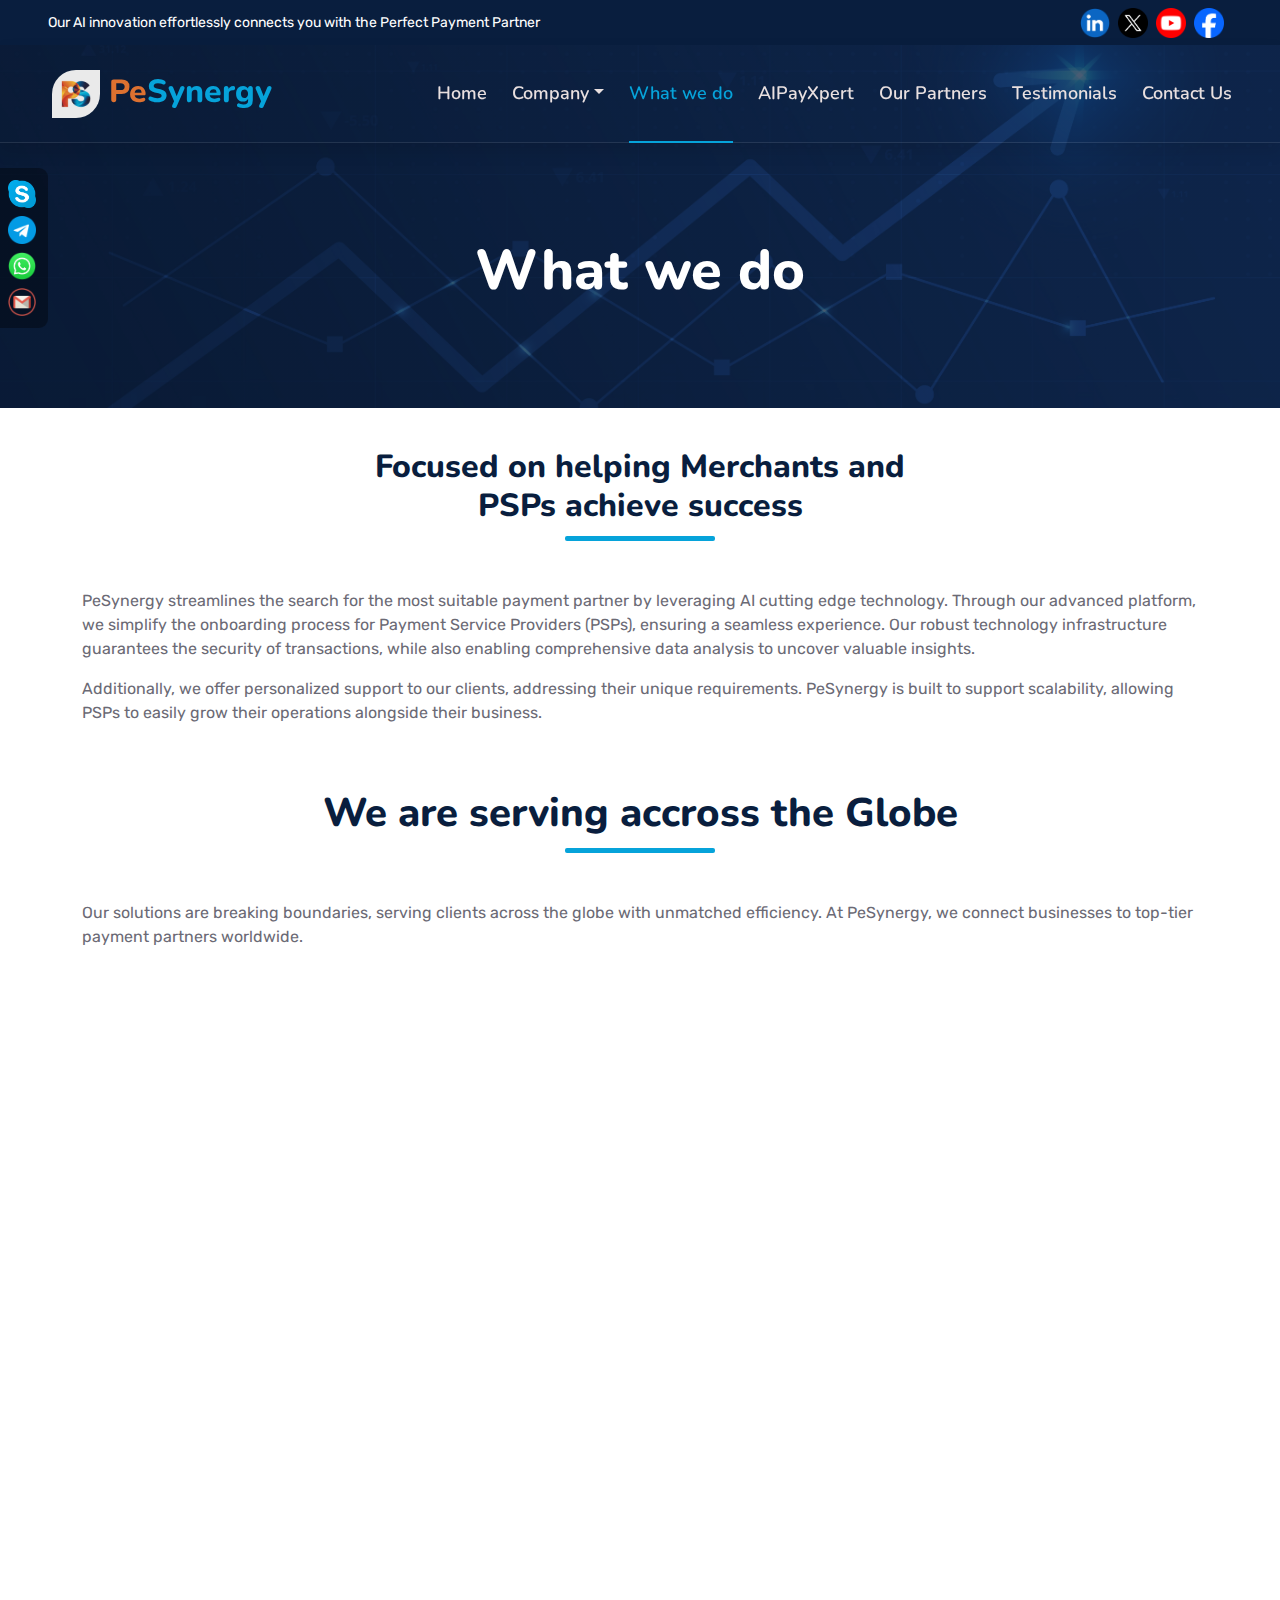
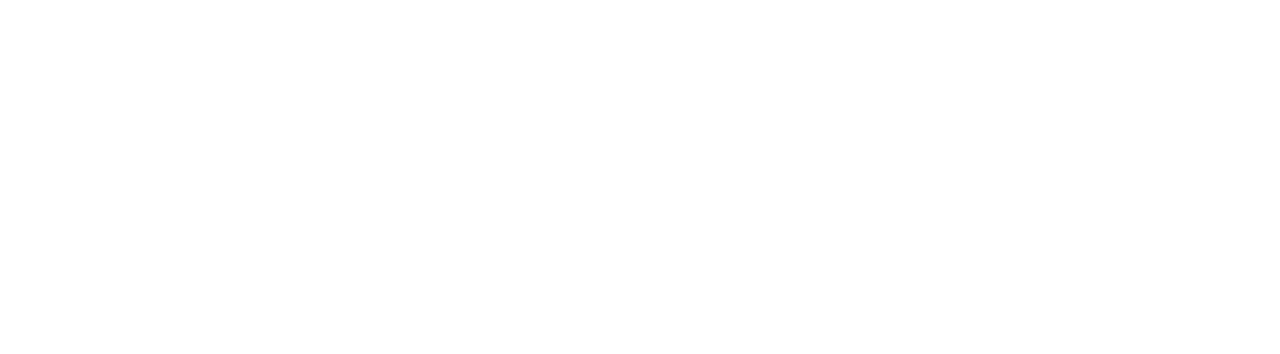
<file: work.html>
<!DOCTYPE html>
<html lang="en">
<head>
    <meta charset="utf-8">
    <title>What we do</title>
    <meta content="width=device-width, initial-scale=1.0" name="viewport">
    <meta content="Innovative AI Payment Solutions" name="keywords">
    <meta content="Innovative AI Payment Solutions" name="description">

    <!-- Favicon -->
    <link href="img/logo1.png" rel="icon">

    <!-- Google Web Fonts -->
    <link rel="preconnect" href="https://fonts.googleapis.com">
    <link rel="preconnect" href="https://fonts.gstatic.com" crossorigin>
    <link href="https://fonts.googleapis.com/css2?family=Nunito:wght@400;600;700;800&family=Rubik:wght@400;500;600;700&display=swap" rel="stylesheet">

    <!-- Icon Font Stylesheet -->
    <link href="https://cdnjs.cloudflare.com/ajax/libs/font-awesome/5.10.0/css/all.min.css" rel="stylesheet">
    <link href="https://cdn.jsdelivr.net/npm/bootstrap-icons@1.4.1/font/bootstrap-icons.css" rel="stylesheet">

    <!-- Libraries Stylesheet -->
    <link href="lib/owlcarousel/assets/owl.carousel.min.css" rel="stylesheet">
    <link href="lib/animate/animate.min.css" rel="stylesheet">

    <!-- Customized Bootstrap Stylesheet -->
    <link href="css/bootstrap.min.css" rel="stylesheet">

    <!-- Template Stylesheet -->
    <link href="css/style.css" rel="stylesheet">
    <style>
        .imgicon{
            width: 30px;
            height: 30px;
        }
        .imgicon:hover{
            width: 35px;
            height: 35px;
            transition: all ease-in-out 0.15s;
        }
        .staticicon{
            height: 28px;
            width: 28px;
        }
        .staticicon:hover{
            height: 30px;
            width: 30px;
            transition: all ease-in-out 0.15s;
        }
        .footer-logo:hover{
            transform: scale(1.1);
            transition: all 300ms ease;
        }
    </style>
</head>

<body>
    <!-- Spinner Start -->
    <div id="spinner" class="show bg-white position-fixed translate-middle w-100 vh-100 top-50 start-50 d-flex align-items-center justify-content-center">
        <div class="spinner"></div>
    </div>
    <!-- Spinner End -->


    <!-- Topbar Start -->
    <div class="container-fluid bg-dark px-5 d-none d-lg-block">
        <div class="row gx-0">
            <div class="col-lg-8 text-center text-lg-start mb-2 mb-lg-0">
                <div class="d-inline-flex align-items-center" style="height: 45px;">
                    <small class="text-white">Our AI innovation effortlessly connects you with the Perfect Payment Partner</small>
                </div>
            </div>
            <div class="col-lg-4 text-center text-lg-end">
                <div class="d-inline-flex align-items-center" style="height: 45px;">
                    <a class="me-2" href="https://www.linkedin.com/company/pesynergy/"><img  src="img/linkedin.png" alt="linkedin" class="imgicon"></a>
                    <a class="me-2"  href="https://x.com/PeSynergy"><img  src="img/twitter.png" alt="twitter" class="imgicon"></a>
                    <a class="me-2" href="https://www.youtube.com/@PeSynergy"><img  src="img/youtube.png" alt="youtube" class="imgicon"></a>
                    <a class="me-2" href="https://www.facebook.com/profile.php?id=61561035356324"><img  src="img/Facebook.png" alt="Facebook" class="imgicon"></a>
                </div>
            </div>
        </div>
    </div>
    <!-- Topbar End -->
    <div class=" mt-4 py-1 pe-1" style="z-index: 2;width: 3rem;height: 10rem; position:fixed;top:9rem; border-radius: 0px 9px 9px 0px ; background-color: rgba(0, 0, 0, 0.338);">
        <a class="m-2 d-block"  href="skype:live:.cid.ecdfa979459197d7?chat"><img src="img/Skype.png" alt="" class="staticicon"></a>
        <a class="m-2 d-block" href="https://t.me/Pesynergy"><img src="img/telegram.png" alt="" class="staticicon"></a>
        <a class=" m-2 d-block" href="https://wa.me/+919415186482"><img src="img/whatsapp.png" alt="" class="staticicon"></a>
        <a class="m-2 d-block" href="mailto:abhishek@pesynergy.com"><img src="img/gmail.png" alt="" class="staticicon"></a>
    </div>


    <!-- Navbar Start -->
    <div class="container-fluid position-relative p-0">
        <nav class="navbar navbar-expand-lg navbar-dark px-5 py-3 py-lg-0">
            <a href="index.html" class="navbar-brand p-0">
                <h1 class="m-1" style="font-size: clamp(1rem, 4vw, 2rem);">
                <img src="img/logo.jpeg" style="height: auto; width: clamp(3rem, 1vw, 4.5rem); border-radius: 1.5rem 0rem 1.5rem 0rem;"  alt="">
                <span style="color:#dd7130;">Pe</span><span style="color:#06A3DA;">Synergy</span></h1>
            </a>
            <button class="navbar-toggler" type="button" data-bs-toggle="collapse" data-bs-target="#navbarCollapse">
                <span class="fa fa-bars"></span>
            </button>
            <div class="collapse navbar-collapse" id="navbarCollapse">
                <div class="navbar-nav ms-auto py-0">
                    <a href="index.html" class="nav-item nav-link ">Home</a>
                    
                    <div class="nav-item dropdown">
                        <a href="#" class="nav-link dropdown-toggle" data-bs-toggle="dropdown">Company</a>
                        <div class="dropdown-menu m-0">
                            <a href="vision.html" class="dropdown-item">Vision</a>
                            <a href="mission.html" class="dropdown-item">Mission</a>
                            <a href="expertise.html" class="dropdown-item">Our Expertise</a>
                        </div>
                    </div>
                    <a href="work.html" class="nav-item nav-link active">What we do</a>
                    <a href="aipayxpert.html" class="nav-item nav-link">AIPayXpert</a>
                    <a href="partners.html" class="nav-item nav-link ">Our Partners</a>
                    <a href="testimonial.html" class="nav-item nav-link">Testimonials</a>
                    <a href="contact.html" class="nav-item nav-link">Contact Us</a>
                </div>
            </div>
        </nav>
        <div class="container-fluid bg-primary py-5 bg-header" style="margin-bottom: 40px;">
            <div class="row py-5">
                <div class="col-12 pt-lg-5 mt-lg-5 text-center">
                    <h1 class="display-4 text-white animated zoomIn">What we do</h>
                </div>
            </div>
        </div>
    </div>
    <!-- Navbar End -->


    <!-- Service Start -->
    <div class="container-fluid  wow fadeInUp" data-wow-delay="0.1s">
        <div class="container">
            <div class="section-title text-center position-relative pb-3 mb-5 mx-auto" style="max-width: 600px;">
                <h2 class="mb-0">Focused on helping Merchants and PSPs achieve success</h2>
            </div>
            <div class="row">
                <div class="wow zoomIn" data-wow-delay="0.9s">
                    <p class="">
                        PeSynergy streamlines the search for the most suitable payment partner by leveraging AI cutting edge technology. Through our advanced platform, we simplify the onboarding process for Payment Service Providers (PSPs), ensuring a seamless experience. Our robust technology infrastructure guarantees the security of transactions, while also enabling comprehensive data analysis to uncover valuable insights.
                    </p>
                    <p class="">
                        Additionally, we offer personalized support to our clients, addressing their unique requirements. PeSynergy is built to support scalability, allowing PSPs to easily grow their operations alongside their business.
                    </p>

                </div>
            </div>
        </div>
    </div>
    <!-- Service End -->


    <!-- Testimonial Start -->
    <div class="container mx-auto py-5 wow fadeInUp " data-wow-delay="0.1s">
        <div class="section-title text-center position-relative pb-3 mb-5 mx-auto" style="max-width: 650px;">
            <h1 class="mb-0">We are serving accross the Globe</h1>
        </div>
        <p class="">
            Our solutions are breaking boundaries, serving clients across the globe with unmatched efficiency. At PeSynergy, we connect businesses to top-tier payment partners worldwide.
        </p>
        <div class="wow zoomIn p-0 m-0" data-wow-delay="0.9s">
            <img src="img/map.jpg" class="img-fluid m-0 p-0" alt="">
        </div>
    </div>
    <!-- Testimonial End -->
    

    <!-- Footer Start -->
    <footer class="container-fluid text-light mt-5 wow fadeInUp" data-wow-delay="0.1s" style="background: #091E3E; visibility: visible; animation-delay: 0.1s; animation-name: fadeInUp;">
        <div class="container">
            <div class="row gx-5 align-items-center">
                <div class="col-lg-4 col-md-12 text-center text-md-center p-3" style="background: #06A3DA;">
                    <a href="/" class="navbar-brand">
                        <h1 class="m-1">
                            <img src="/img/logo.jpeg" class="footer-logo" style="height: auto; width: 4.5rem; border-radius: 1.5rem 0rem 1.5rem 0rem;" alt="">
                            <span style="color: #dd7130;">Pe</span><span style="color: rgb(3, 61, 84);">Synergy</span>
                        </h1>
                    </a>
                    <p class="text-center" style="text-align: justify; padding: 10px 23px 23px 23px; font-size: 15px;">PeSynergy uses innovative AI to pair merchants with the best PSPs, making onboarding seamless, safeguarding transactions, and delivering personalized support and scalable growth options.</p>
                </div>

                <div class="col-lg-4 col-md-6 col-sm-6 mb-lg-5 mb-md-5 mb-sm-5 mt-xs-3 d-flex justify-content-start p-2">
                    <div style="margin-top: 10px; margin-left: 20px;" class="ms-lg-5">
                            <div class="section-title section-title-sm position-relative pb-3 mb-4">
                                <h3 class="text-light mb-0">Get In Touch</h3>
                            </div>
                            <div class="d-flex mb-2">
                                <i class="bi bi-geo-alt text-primary me-2"></i>
                                <p class="mb-0">D-49B, 
                                First Floor, 
                                Sector 26, 
                                Noida-201301 (UP)</p>
                            </div>
                            <div class="d-flex mb-2">
                                <i class="bi bi-envelope-open text-primary me-2"></i>
                                <a href="mailto:contact@pesynergy.com" class="mb-0" style="color: white;">contact@pesynergy.com</a>
                            </div>
                            <div class="d-flex mb-2">
                                <i class="bi bi-telephone text-primary me-2"></i>
                                <a href="tel:+919415186482" class="mb-0" style="color: white;">+91 9415186482</a>
                            </div>
                            
                        </div>
                    </div>

                <!-- Quick Links -->
                <div class="col-lg-4 col-md-6 col-sm-6 text-center p-4">
                    <div style="margin-top: 10px;" class="d-flex flex-column align-items-start">
                        <div class="section-title section-title-sm position-relative pb-3 mb-0 ">
                            <h3 class="text-light mb-0">Quick Links</h3>
                        </div>
                        <div class="link-animated d-flex flex-column align-items-start mt-3">
                            <a class="text-light mb-2" href="index.html"><i class="bi bi-arrow-right text-primary me-2"></i>Home</a>
                            <a class="text-light mb-2" href="work.html"><i class="bi bi-arrow-right text-primary me-2"></i>What We Do</a>
                            <a class="text-light mb-2" href="aipayxpert.html"><i class="bi bi-arrow-right text-primary me-2"></i>AIPayXpert</a>
                            <a class="text-light mb-2" href="partners.html"><i class="bi bi-arrow-right text-primary me-2"></i>Our Partners</a>
                            <a class="text-light mb-2" href="testimonial.html"><i class="bi bi-arrow-right text-primary me-2"></i>Testimonial</a>
                            <a class="text-light" href="contact.html"><i class="bi bi-arrow-right text-primary me-2"></i>Contact Us</a>
                        </div>
                    </div>
                </div>
            </div>
        </div>

        <!-- Bottom Section -->
        <div class="container-fluid text-white" style="background: #061429;">
            <div class="container text-center">
                <div class="row justify-content-center">
                    <div class="col-12">
                        <div class="d-flex align-items-center flex-wrap justify-content-center" style="height: auto;">
                            <p class="my-1 col-lg-3 col-sm-12">© <a class="text-white border-bottom" href="#">PeSynergy</a>. All Rights Reserved.</p>
                            <div class="col-lg-9 col-sm-12 text-center text-lg-end p-2">
                                <div class="d-inline-flex align-items-center justify-content-center flex-wrap">
                                    <a class="me-2" href="https://www.linkedin.com/company/pesynergy/"><img src="/img/linkedin.png" alt="linkedin" class="imgicon" style="width: 30px; height: 30px;"></a>
                                    <a class="me-2" href="https://x.com/PeSynergy"><img src="/img/twitter.png" alt="twitter" class="imgicon" style="width: 30px; height: 30px;"></a>
                                    <a class="me-2" href="https://www.youtube.com/@PeSynergy"><img src="/img/youtube.png" alt="youtube" class="imgicon" style="width: 30px; height: 30px;"></a>
                                    <a class="me-2" href="https://www.facebook.com/profile.php?id=61561035356324"><img src="/img/Facebook.png" alt="Facebook" class="imgicon" style="width: 30px; height: 30px;"></a>
                                </div>
                            </div>
                        </div>
                    </div>
                </div>
            </div>
        </div>
    </footer>

    <!-- Footer End -->


    <!-- Back to Top -->
    <a href="#" class="btn btn-lg btn-primary btn-lg-square rounded back-to-top mb-4"><i class="bi bi-arrow-up"></i></a>


    <!-- JavaScript Libraries -->
    <script src="https://code.jquery.com/jquery-3.4.1.min.js"></script>
    <script src="https://cdn.jsdelivr.net/npm/bootstrap@5.0.0/dist/js/bootstrap.bundle.min.js"></script>
    <script src="lib/wow/wow.min.js"></script>
    <script src="lib/easing/easing.min.js"></script>
    <script src="lib/waypoints/waypoints.min.js"></script>
    <script src="lib/counterup/counterup.min.js"></script>
    <script src="lib/owlcarousel/owl.carousel.min.js"></script>

    <!-- Template Javascript -->
    <script src="js/main.js"></script>
</body>

</html>
</file>
<file: css/style.css>
/********** Template CSS **********/
:root {
    --primary: #06A3DA;
    /* --primary: blue; */
    --secondary: #34AD54;
    --light: #EEF9FF;
    --dark: #091E3E;
}


/*** Spinner ***/
.spinner {
    align-items: center;
    width: 40px;
    height: 40px;
    background: var(--primary);
    margin: 100px auto;
    -webkit-animation: sk-rotateplane 1.2s infinite ease-in-out;
    animation: sk-rotateplane 1.2s infinite ease-in-out;
}

@-webkit-keyframes sk-rotateplane {
    0% {
        -webkit-transform: perspective(120px)
    }
    50% {
        -webkit-transform: perspective(120px) rotateY(180deg)
    }
    100% {
        -webkit-transform: perspective(120px) rotateY(180deg) rotateX(180deg)
    }
}

@keyframes sk-rotateplane {
    0% {
        transform: perspective(120px) rotateX(0deg) rotateY(0deg);
        -webkit-transform: perspective(120px) rotateX(0deg) rotateY(0deg)
    }
    50% {
        transform: perspective(120px) rotateX(-180.1deg) rotateY(0deg);
        -webkit-transform: perspective(120px) rotateX(-180.1deg) rotateY(0deg)
    }
    100% {
        transform: perspective(120px) rotateX(-180deg) rotateY(-179.9deg);
        -webkit-transform: perspective(120px) rotateX(-180deg) rotateY(-179.9deg);
    }
}

#spinner {
    opacity: 0;
    visibility: hidden;
    transition: opacity .5s ease-out, visibility 0s linear .5s;
    z-index: 99999;
}

#spinner.show {
    transition: opacity .5s ease-out, visibility 0s linear 0s;
    visibility: visible;
    opacity: 1;
}


/*** Heading ***/
h1,
h2,
.fw-bold {
    font-weight: 800 !important;
}

h3,
h4,
.fw-semi-bold {
    font-weight: 700 !important;
}

h5,
h6,
.fw-medium {
    font-weight: 600 !important;
}


/*** Button ***/
.btn {
    font-family: 'Nunito', sans-serif;
    font-weight: 600;
    transition: .5s;
}

.btn-primary,
.btn-secondary {
    color: #FFFFFF;
    box-shadow: inset 0 0 0 50px transparent;
}

.btn-primary:hover {
    box-shadow: inset 0 0 0 0 var(--primary);
}

.btn-secondary:hover {
    box-shadow: inset 0 0 0 0 var(--secondary);
}

.btn-square {
    width: 36px;
    height: 36px;
}

.btn-sm-square {
    width: 30px;
    height: 30px;
}

.btn-lg-square {
    width: 48px;
    height: 48px;
}

.btn-square,
.btn-sm-square,
.btn-lg-square {
    padding-left: 0;
    padding-right: 0;
    text-align: center;
}


/*** Navbar ***/
.navbar {
    padding-left: 3rem;
    padding-right: 3rem;
    padding-top: 1rem;
    padding-bottom: 1rem;
    box-shadow: 0 0.5rem 1rem rgba(0, 0, 0, 0.1);
}

.navbar .navbar-brand .m-1 {
    font-size: clamp(1rem, 4vw, 2rem);
}

.navbar .navbar-brand img {
    height: auto;
    width: clamp(3rem, 1vw, 4.5rem);
    border-radius: 1.5rem 0 1.5rem 0;
}

.navbar .navbar-toggler {
    color: #051225;
    border-color: transparent;
}

/* .navbar .navbar-nav .nav-item .nav-link {
    color: rgb(240, 232, 232);
    margin-right: 1rem;
    padding: 0.5rem 0;
    align-items: center;
} */

.navbar .navbar-nav .nav-item .nav-link:hover,
.navbar .navbar-nav .nav-item .nav-link.active {
    color: #06A3DA;
}

.navbar-dark .navbar-nav .nav-link {
    font-family: 'Nunito', sans-serif;
    position: relative;
    margin-left: 25px;
    padding: 35px 0;
    color: #e9e0e0;
    font-size: 18px;
    font-weight: 600;
    outline: none;
    transition: .5s;
}

.sticky-top.navbar-dark .navbar-nav .nav-link {
    padding: 8px 0;
    color: var(--light);
}

.navbar-dark .navbar-nav .nav-link:hover,
.navbar-dark .navbar-nav .nav-link.active {
    color: var(--primary);
}

.navbar-dark .navbar-brand h1 {
    color: #051225;
}

.navbar-dark .navbar-toggler {
    color: var(--primary) !important;
    border-color: var(--primary) !important;
}

@media (max-width: 991.98px) {
    .sticky-top.navbar-dark {
        position: fixed;
        width: 100%;
        background: #051225;
    }

    .navbar-dark .navbar-nav .nav-link{
        padding: 10px 0;
        color: #0a0a0a;
    }
    .navbar-dark .navbar-nav .nav-link.show,
    .sticky-top.navbar-dark .navbar-nav .nav-link {
        padding: 10px 0;
        color: #f3f1f1;
    }

    .navbar-dark .navbar-brand h1 {
        color: #0a0a0a;
    }
}

@media (min-width: 992px) {
    .navbar-dark {
        position: absolute;
        width: 100%;
        top: 0;
        left: 0;
        border-bottom: 1px solid rgba(256, 256, 256, .1);
        z-index: 999;
    }
    
    .sticky-top.navbar-dark {
        position: fixed;
        background: #091E3E;
    }

    .navbar-dark .navbar-nav .nav-link::before {
        position: absolute;
        content: "";
        width: 0;
        height: 2px;
        bottom: -1px;
        left: 50%;
        background: var(--primary);
        transition: .5s;
    }

    .navbar-dark .navbar-nav .nav-link:hover::before,
    .navbar-dark .navbar-nav .nav-link.active::before {
        width: 100%;
        left: 0;
    }

    .navbar-dark .navbar-nav .nav-link.nav-contact::before {
        display: none;
    }

    .sticky-top.navbar-dark .navbar-brand h1 {
        color: #051225;
    }
}

/*** Carousel ***/
.carousel-caption {
    top: 0;
    left: 0;
    right: 0;
    bottom: 0;
    background: rgba(9, 30, 62, 0.479);
    z-index: 1;
}

@media (max-width: 576px) {
    .carousel-caption h5 {
        font-size: 14px;
        font-weight: 500 !important;
    }

    .carousel-caption h1 {
        font-size: 30px;
        font-weight: 600 !important;
    }
}

.carousel-control-prev,
.carousel-control-next {
    width: 10%;
}

.carousel-control-prev-icon,
.carousel-control-next-icon {
    width: 3rem;
    height: 3rem;
}


/*** Section Title ***/
.section-title::before {
    position: absolute;
    content: "";
    width: 150px;
    height: 5px;
    left: 0;
    bottom: 0;
    background: var(--primary);
    border-radius: 2px;
}

.section-title.text-center::before {
    left: 50%;
    margin-left: -75px;
}

.section-title.section-title-sm::before {
    width: 90px;
    height: 3px;
}

.section-title::after {
    position: absolute;
    content: "";
    width: 6px;
    height: 5px;
    bottom: 0px;
    left: 0;
    background: #FFFFFF;
    -webkit-animation: section-title-run 5s infinite linear;
    animation: section-title-run 5s infinite linear;
}

.section-title.section-title-sm::after {
    width: 4px;
    height: 3px;
}

.section-title.text-center::after {
    -webkit-animation: section-title-run-center 5s infinite linear;
    animation: section-title-run-center 5s infinite linear;
}

.section-title.section-title-sm::after {
    -webkit-animation: section-title-run-sm 5s infinite linear;
    animation: section-title-run-sm 5s infinite linear;
}

@-webkit-keyframes section-title-run {
    0% {left: 0; } 50% { left : 145px; } 100% { left: 0; }
}

@-webkit-keyframes section-title-run-center {
    0% { left: 50%; margin-left: -75px; } 50% { left : 50%; margin-left: 45px; } 100% { left: 50%; margin-left: -75px; }
}

@-webkit-keyframes section-title-run-sm {
    0% {left: 0; } 50% { left : 85px; } 100% { left: 0; }
}


/*** Service ***/
.service-item {
    position: relative;
    height: 300px;
    padding: 0 30px;
    transition: .5s;
}

.service-item .service-icon {
    margin-bottom: 30px;
    width: 60px;
    height: 60px;
    display: flex;
    align-items: center;
    justify-content: center;
    background: var(--primary);
    border-radius: 2px;
    transform: rotate(-45deg);
}

.service-item .service-icon i {
    transform: rotate(45deg);
}

.service-item a.btn {
    position: absolute;
    width: 60px;
    bottom: -48px;
    left: 50%;
    margin-left: -30px;
    opacity: 0;
}

.service-item:hover a.btn {
    bottom: -24px;
    opacity: 1;
}


/*** Testimonial ***/
.testimonial-carousel .owl-dots {
    display: flex;
    align-items: flex-end;
    justify-content: center;
}

.testimonial-carousel .owl-dot {
    position: relative;
    display: inline-block;
    margin: 0 5px;
    width: 15px;
    height: 15px;
    background: #DDDDDD;
    border-radius: 2px;
    transition: .5s;
}

.testimonial-carousel .owl-dot.active {
    width: 30px;
    background: var(--primary);
}

.testimonial-carousel .owl-item.center {
    position: relative;
    z-index: 1;
}

.testimonial-carousel .owl-item .testimonial-item {
    transition: .5s;
}

.testimonial-carousel .owl-item.center .testimonial-item {
    background: #FFFFFF !important;
    box-shadow: 0 0 30px #DDDDDD;
}


/*** Team ***/
.team-item {
    transition: .5s;
}

.team-social {
    position: absolute;
    width: 100%;
    height: 100%;
    top: 0;
    left: 0;
    display: flex;
    align-items: center;
    justify-content: center;
    transition: .5s;
}

.team-social a.btn {
    position: relative;
    margin: 0 3px;
    margin-top: 100px;
    opacity: 0;
}

.team-item:hover {
    box-shadow: 0 0 30px #DDDDDD;
}

.team-item:hover .team-social {
    background: rgba(9, 30, 62, .7);
}

.team-item:hover .team-social a.btn:first-child {
    opacity: 1;
    margin-top: 0;
    transition: .3s 0s;
}

.team-item:hover .team-social a.btn:nth-child(2) {
    opacity: 1;
    margin-top: 0;
    transition: .3s .05s;
}

.team-item:hover .team-social a.btn:nth-child(3) {
    opacity: 1;
    margin-top: 0;
    transition: .3s .1s;
}

.team-item:hover .team-social a.btn:nth-child(4) {
    opacity: 1;
    margin-top: 0;
    transition: .3s .15s;
}

.team-item .team-img img,
.blog-item .blog-img img  {
    transition: .5s;
}

.team-item:hover .team-img img,
.blog-item:hover .blog-img img {
    transform: scale(1.15);
}


/*** Miscellaneous ***/
@media (min-width: 991.98px) {
    .facts {
        position: relative;
        margin-top: -75px;
        z-index: 1;
    }
}

.back-to-top {
    position: fixed;
    display: none;
    right: 45px;
    bottom: 68px;
    z-index: 99;
    background-color: #00000031;
}

.bg-header {
    background: linear-gradient(rgba(9, 30, 62, .7), rgba(9, 30, 62, .7)), url(../img/carousel-1.jpg) center center no-repeat;
    background-size: cover;
}

.link-animated a {
    transition: .5s;
}

.link-animated a:hover {
    padding-left: 10px;
}

@media (min-width: 767.98px) {
    .footer-about {
        margin-bottom: -75px;
    }
}
</file>
